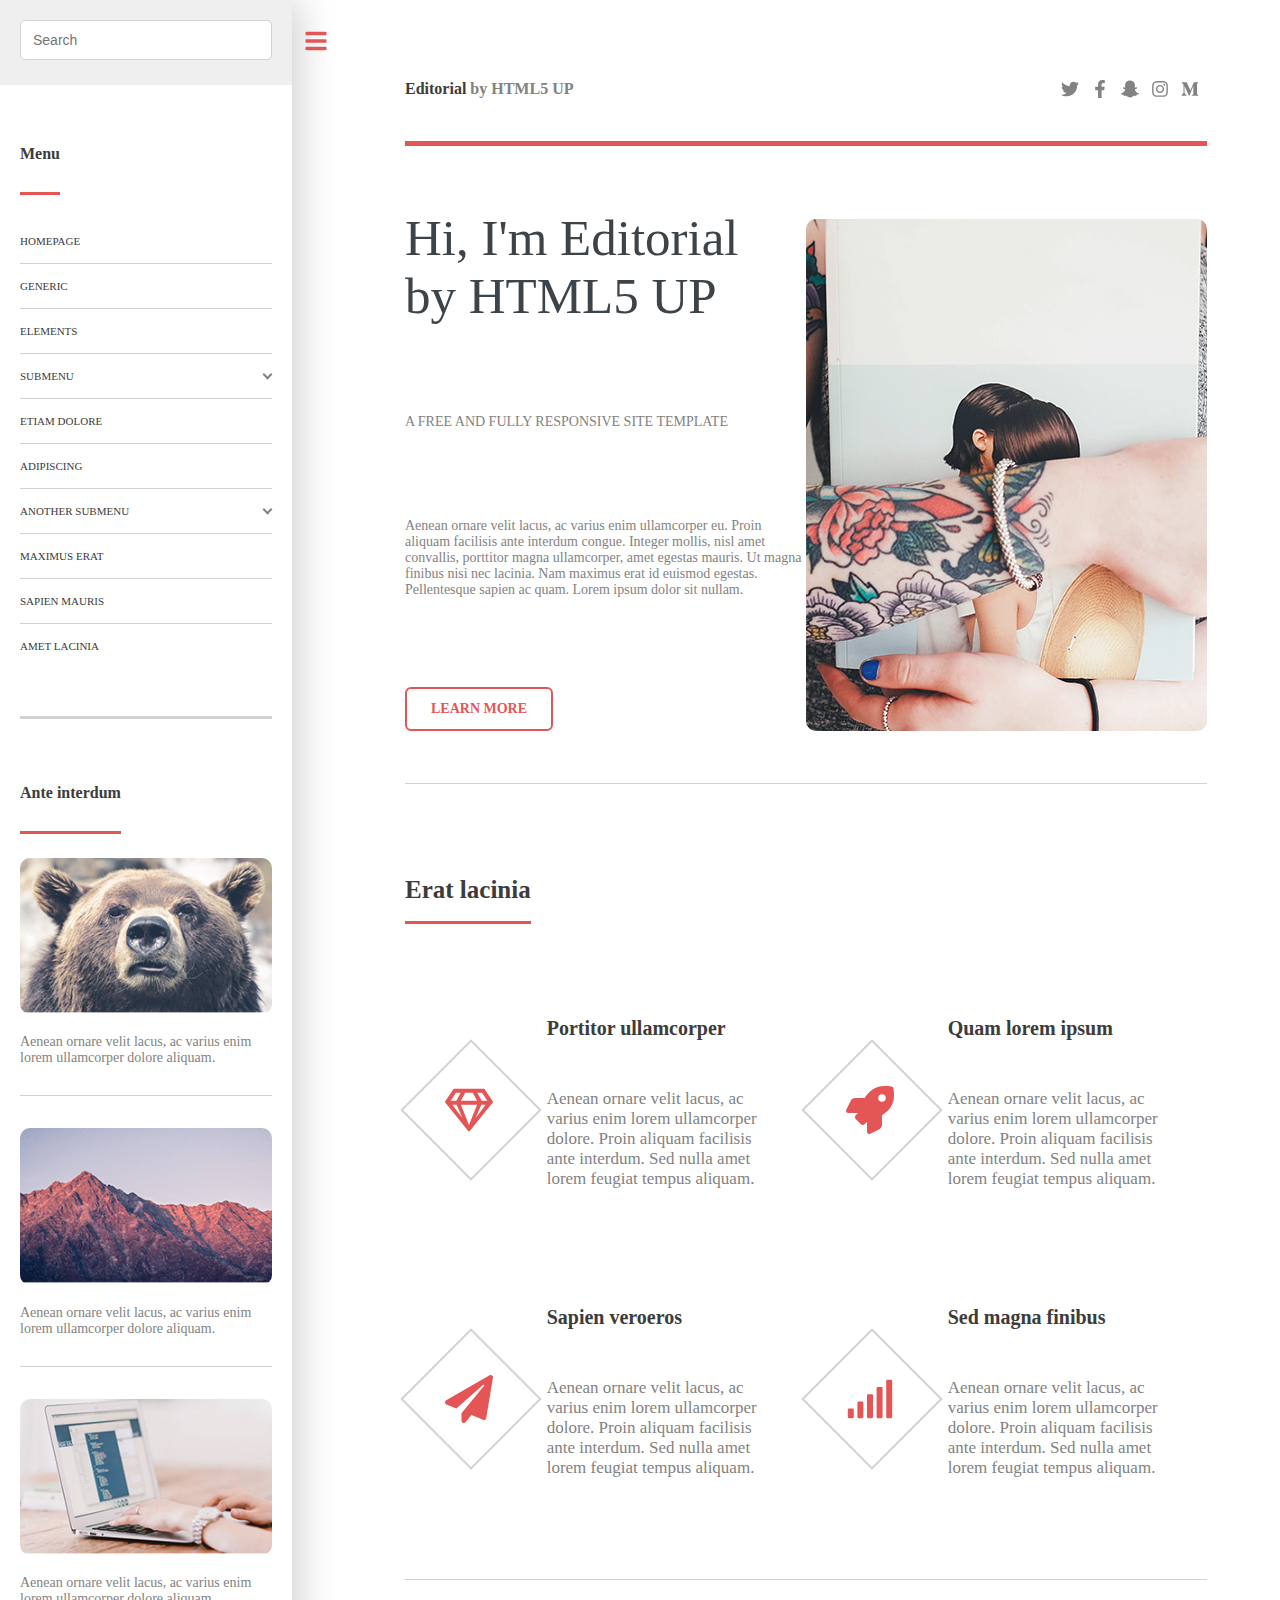
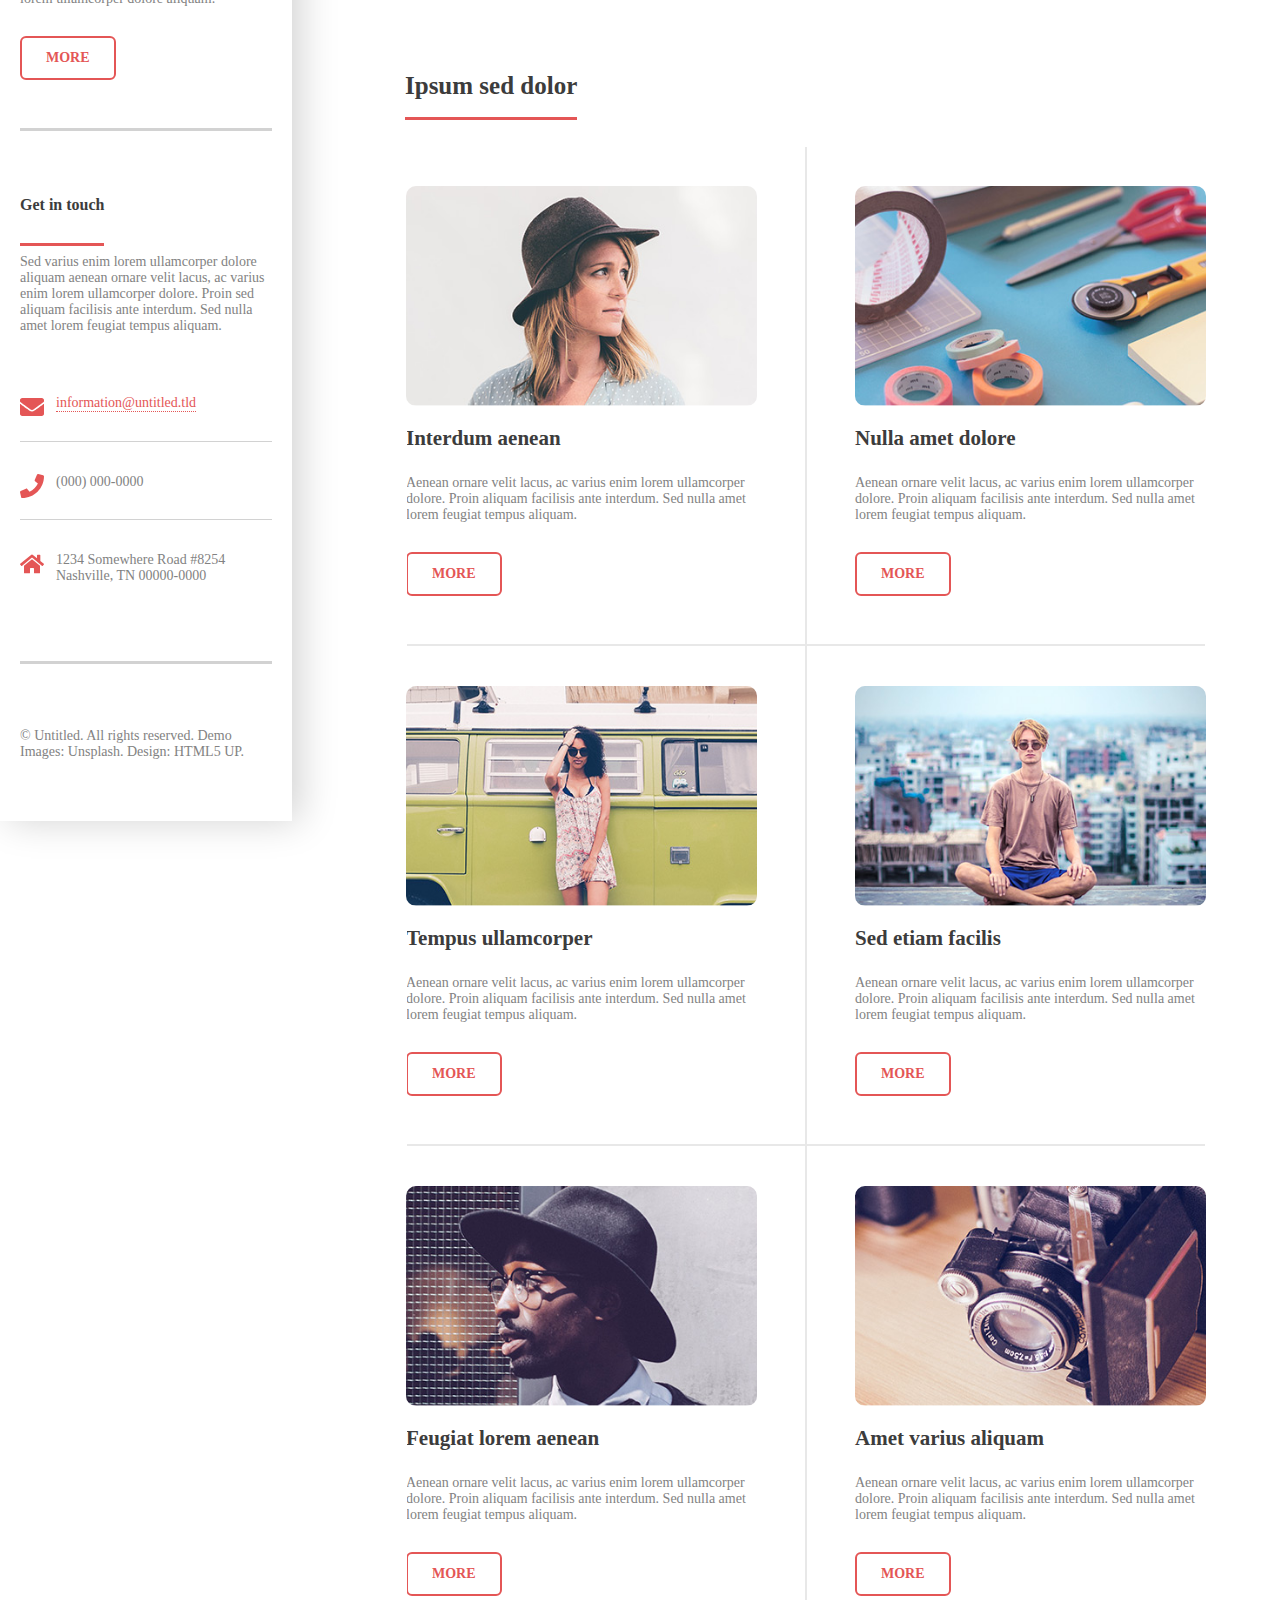
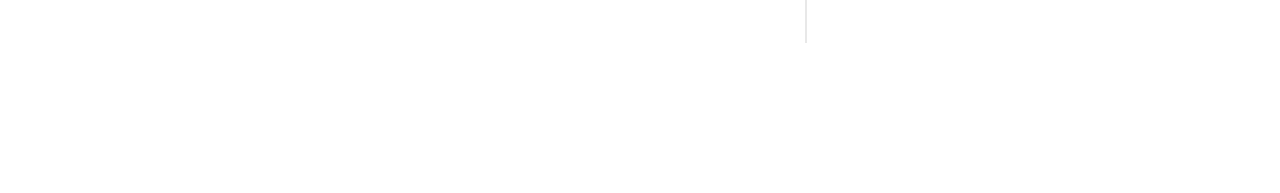
<file: index.html>
<!DOCTYPE html>
<html>
    <head>
        <meta charset="utf-8">
        <meta name="viewport" content="width=device-width, height=device-height, initial-scale=1.0">
        <link rel="stylesheet" href="css/main.css">
        <link rel="stylesheet" href="css/index.css">
        <link rel="stylesheet" href="css/element.css">
        <link rel="stylesheet" href="css/menubar.css">
        <script src="https://code.jquery.com/jquery-3.6.0.js" crossorigin="anonymous"></script>
        <script src="js/index.js"></script>
        <script src="js/menubar.js"></script>
    </head>
    <body>
        <div>
            <header>
                <div>
                    <div class="flexcenter flexrow">
                        <p class="smalltitle titlecolor">
                            Editorial&nbsp;
                        </p>
                        <p class="smalltitle contentcolor">
                            by HTML5 UP
                        </p>
                    </div>
                    <div class="logo">
                        <svg aria-hidden="true" focusable="false" data-prefix="fab" data-icon="twitter" class="svg-inline--fa fa-twitter fa-w-16" role="img" xmlns="http://www.w3.org/2000/svg" viewBox="0 0 512 512"><path d="M459.37 151.716c.325 4.548.325 9.097.325 13.645 0 138.72-105.583 298.558-298.558 298.558-59.452 0-114.68-17.219-161.137-47.106 8.447.974 16.568 1.299 25.34 1.299 49.055 0 94.213-16.568 130.274-44.832-46.132-.975-84.792-31.188-98.112-72.772 6.498.974 12.995 1.624 19.818 1.624 9.421 0 18.843-1.3 27.614-3.573-48.081-9.747-84.143-51.98-84.143-102.985v-1.299c13.969 7.797 30.214 12.67 47.431 13.319-28.264-18.843-46.781-51.005-46.781-87.391 0-19.492 5.197-37.36 14.294-52.954 51.655 63.675 129.3 105.258 216.365 109.807-1.624-7.797-2.599-15.918-2.599-24.04 0-57.828 46.782-104.934 104.934-104.934 30.213 0 57.502 12.67 76.67 33.137 23.715-4.548 46.456-13.32 66.599-25.34-7.798 24.366-24.366 44.833-46.132 57.827 21.117-2.273 41.584-8.122 60.426-16.243-14.292 20.791-32.161 39.308-52.628 54.253z"></path></svg>
                        <svg aria-hidden="true" focusable="false" data-prefix="fab" data-icon="facebook-f" class="svg-inline--fa fa-facebook-f fa-w-10" role="img" xmlns="http://www.w3.org/2000/svg" viewBox="0 0 320 512"><path d="M279.14 288l14.22-92.66h-88.91v-60.13c0-25.35 12.42-50.06 52.24-50.06h40.42V6.26S260.43 0 225.36 0c-73.22 0-121.08 44.38-121.08 124.72v70.62H22.89V288h81.39v224h100.17V288z"></path></svg>
                        <svg aria-hidden="true" focusable="false" data-prefix="fab" data-icon="snapchat-ghost" class="svg-inline--fa fa-snapchat-ghost fa-w-16" role="img" xmlns="http://www.w3.org/2000/svg" viewBox="0 0 512 512"><path d="M510.846 392.673c-5.211 12.157-27.239 21.089-67.36 27.318-2.064 2.786-3.775 14.686-6.507 23.956-1.625 5.566-5.623 8.869-12.128 8.869l-.297-.005c-9.395 0-19.203-4.323-38.852-4.323-26.521 0-35.662 6.043-56.254 20.588-21.832 15.438-42.771 28.764-74.027 27.399-31.646 2.334-58.025-16.908-72.871-27.404-20.714-14.643-29.828-20.582-56.241-20.582-18.864 0-30.736 4.72-38.852 4.72-8.073 0-11.213-4.922-12.422-9.04-2.703-9.189-4.404-21.263-6.523-24.13-20.679-3.209-67.31-11.344-68.498-32.15a10.627 10.627 0 0 1 8.877-11.069c69.583-11.455 100.924-82.901 102.227-85.934.074-.176.155-.344.237-.515 3.713-7.537 4.544-13.849 2.463-18.753-5.05-11.896-26.872-16.164-36.053-19.796-23.715-9.366-27.015-20.128-25.612-27.504 2.437-12.836 21.725-20.735 33.002-15.453 8.919 4.181 16.843 6.297 23.547 6.297 5.022 0 8.212-1.204 9.96-2.171-2.043-35.936-7.101-87.29 5.687-115.969C158.122 21.304 229.705 15.42 250.826 15.42c.944 0 9.141-.089 10.11-.089 52.148 0 102.254 26.78 126.723 81.643 12.777 28.65 7.749 79.792 5.695 116.009 1.582.872 4.357 1.942 8.599 2.139 6.397-.286 13.815-2.389 22.069-6.257 6.085-2.846 14.406-2.461 20.48.058l.029.01c9.476 3.385 15.439 10.215 15.589 17.87.184 9.747-8.522 18.165-25.878 25.018-2.118.835-4.694 1.655-7.434 2.525-9.797 3.106-24.6 7.805-28.616 17.271-2.079 4.904-1.256 11.211 2.46 18.748.087.168.166.342.239.515 1.301 3.03 32.615 74.46 102.23 85.934 6.427 1.058 11.163 7.877 7.725 15.859z"></path></svg>
                        <svg aria-hidden="true" focusable="false" data-prefix="fab" data-icon="instagram" class="svg-inline--fa fa-instagram fa-w-14" role="img" xmlns="http://www.w3.org/2000/svg" viewBox="0 0 448 512"><path d="M224.1 141c-63.6 0-114.9 51.3-114.9 114.9s51.3 114.9 114.9 114.9S339 319.5 339 255.9 287.7 141 224.1 141zm0 189.6c-41.1 0-74.7-33.5-74.7-74.7s33.5-74.7 74.7-74.7 74.7 33.5 74.7 74.7-33.6 74.7-74.7 74.7zm146.4-194.3c0 14.9-12 26.8-26.8 26.8-14.9 0-26.8-12-26.8-26.8s12-26.8 26.8-26.8 26.8 12 26.8 26.8zm76.1 27.2c-1.7-35.9-9.9-67.7-36.2-93.9-26.2-26.2-58-34.4-93.9-36.2-37-2.1-147.9-2.1-184.9 0-35.8 1.7-67.6 9.9-93.9 36.1s-34.4 58-36.2 93.9c-2.1 37-2.1 147.9 0 184.9 1.7 35.9 9.9 67.7 36.2 93.9s58 34.4 93.9 36.2c37 2.1 147.9 2.1 184.9 0 35.9-1.7 67.7-9.9 93.9-36.2 26.2-26.2 34.4-58 36.2-93.9 2.1-37 2.1-147.8 0-184.8zM398.8 388c-7.8 19.6-22.9 34.7-42.6 42.6-29.5 11.7-99.5 9-132.1 9s-102.7 2.6-132.1-9c-19.6-7.8-34.7-22.9-42.6-42.6-11.7-29.5-9-99.5-9-132.1s-2.6-102.7 9-132.1c7.8-19.6 22.9-34.7 42.6-42.6 29.5-11.7 99.5-9 132.1-9s102.7-2.6 132.1 9c19.6 7.8 34.7 22.9 42.6 42.6 11.7 29.5 9 99.5 9 132.1s2.7 102.7-9 132.1z"></path></svg>
                        <svg aria-hidden="true" focusable="false" data-prefix="fab" data-icon="medium-m" class="svg-inline--fa fa-medium-m fa-w-16" role="img" xmlns="http://www.w3.org/2000/svg" viewBox="0 0 512 512"><path d="M71.5 142.3c.6-5.9-1.7-11.8-6.1-15.8L20.3 72.1V64h140.2l108.4 237.7L364.2 64h133.7v8.1l-38.6 37c-3.3 2.5-5 6.7-4.3 10.8v272c-.7 4.1 1 8.3 4.3 10.8l37.7 37v8.1H307.3v-8.1l39.1-37.9c3.8-3.8 3.8-5 3.8-10.8V171.2L241.5 447.1h-14.7L100.4 171.2v184.9c-1.1 7.8 1.5 15.6 7 21.2l50.8 61.6v8.1h-144v-8L65 377.3c5.4-5.6 7.9-13.5 6.5-21.2V142.3z"></path></svg>
                    </div>
                </div>
            </header>
            <section>
                <article class="flexstart">
                    <div class="maincontent">
                        <div class="mainitems flex">
                            <p class="bigtitle">Hi, I’m Editorial<br>
                                by HTML5 UP</p>
                            <p class="submiddletitle">A FREE AND FULLY RESPONSIVE SITE TEMPLATE</p>
                            <p class="graycontent">Aenean ornare velit lacus, ac varius enim ullamcorper eu. Proin aliquam facilisis ante interdum congue. Integer mollis, nisl amet convallis, porttitor magna ullamcorper, amet egestas mauris. Ut magna finibus nisi nec lacinia. Nam maximus erat id euismod egestas. Pellentesque sapien ac quam. Lorem ipsum dolor sit nullam.</p>
                            <div class="redbtn">LEARN MORE</div>
                        </div>
                        <div class="flowhidden mainitems">
                            <div class="imagecenter">
                                <img src="image/pic10.jpg">
                            </div>
                        </div>
                    </div>
                </article>
                <article>
                    <h2>
                        Erat laciniaㅤ
                    </h2>
                    <div class="f_row">
                        <div class="items">
                            <div class="flex1">
                                <svg aria-hidden="true" focusable="false" data-prefix="far" data-icon="gem" class="svg-inline--fa fa-gem fa-w-18" role="img" xmlns="http://www.w3.org/2000/svg" viewBox="0 0 576 512"><path d="M464 0H112c-4 0-7.8 2-10 5.4L2 152.6c-2.9 4.4-2.6 10.2.7 14.2l276 340.8c4.8 5.9 13.8 5.9 18.6 0l276-340.8c3.3-4.1 3.6-9.8.7-14.2L474.1 5.4C471.8 2 468.1 0 464 0zm-19.3 48l63.3 96h-68.4l-51.7-96h56.8zm-202.1 0h90.7l51.7 96H191l51.6-96zm-111.3 0h56.8l-51.7 96H68l63.3-96zm-43 144h51.4L208 352 88.3 192zm102.9 0h193.6L288 435.3 191.2 192zM368 352l68.2-160h51.4L368 352z"></path></svg>
                                <div class="emerald">

                                </div>
                            </div>
                            <div class="flex2">
                                <p class="flex1">
                                    Portitor ullamcorper</p>
                                <p class="flex2">Aenean ornare velit lacus, ac varius enim lorem ullamcorper dolore. Proin aliquam facilisis ante interdum. Sed nulla amet lorem feugiat tempus aliquam.</p>
                            </div>
                        </div>
                        <div class="items">
                            <div class="flex1">
                                <svg aria-hidden="true" focusable="false" data-prefix="fas" data-icon="rocket" class="svg-inline--fa fa-rocket fa-w-16" role="img" xmlns="http://www.w3.org/2000/svg" viewBox="0 0 512 512"><path d="M505.12019,19.09375c-1.18945-5.53125-6.65819-11-12.207-12.1875C460.716,0,435.507,0,410.40747,0,307.17523,0,245.26909,55.20312,199.05238,128H94.83772c-16.34763.01562-35.55658,11.875-42.88664,26.48438L2.51562,253.29688A28.4,28.4,0,0,0,0,264a24.00867,24.00867,0,0,0,24.00582,24H127.81618l-22.47457,22.46875c-11.36521,11.36133-12.99607,32.25781,0,45.25L156.24582,406.625c11.15623,11.1875,32.15619,13.15625,45.27726,0l22.47457-22.46875V488a24.00867,24.00867,0,0,0,24.00581,24,28.55934,28.55934,0,0,0,10.707-2.51562l98.72834-49.39063c14.62888-7.29687,26.50776-26.5,26.50776-42.85937V312.79688c72.59753-46.3125,128.03493-108.40626,128.03493-211.09376C512.07526,76.5,512.07526,51.29688,505.12019,19.09375ZM384.04033,168A40,40,0,1,1,424.05,128,40.02322,40.02322,0,0,1,384.04033,168Z"></path></svg>
                                <div class="emerald">

                                </div>
                            </div>
                            <div class="flex2">
                                <p class="flex1">
                                    Quam lorem ipsum</p>
                                <p class="flex2">Aenean ornare velit lacus, ac varius enim lorem ullamcorper dolore. Proin aliquam facilisis ante interdum. Sed nulla amet lorem feugiat tempus aliquam.</p>
                            </div>
                        </div>
                        <div class="items">
                            <div class="flex1">
                                <svg aria-hidden="true" focusable="false" data-prefix="fas" data-icon="paper-plane" class="svg-inline--fa fa-paper-plane fa-w-16" role="img" xmlns="http://www.w3.org/2000/svg" viewBox="0 0 512 512"><path d="M476 3.2L12.5 270.6c-18.1 10.4-15.8 35.6 2.2 43.2L121 358.4l287.3-253.2c5.5-4.9 13.3 2.6 8.6 8.3L176 407v80.5c0 23.6 28.5 32.9 42.5 15.8L282 426l124.6 52.2c14.2 6 30.4-2.9 33-18.2l72-432C515 7.8 493.3-6.8 476 3.2z"></path></svg>
                                <div class="emerald">

                                </div>
                            </div>
                            <div class="flex2">
                                <p class="flex1">
                                    Sapien veroeros</p>
                                <p class="flex2">Aenean ornare velit lacus, ac varius enim lorem ullamcorper dolore. Proin aliquam facilisis ante interdum. Sed nulla amet lorem feugiat tempus aliquam.</p>
                            </div>
                        </div>
                        <div class="items">
                            <div class="flex1">
                                <svg aria-hidden="true" focusable="false" data-prefix="fas" data-icon="signal" class="svg-inline--fa fa-signal fa-w-20" role="img" xmlns="http://www.w3.org/2000/svg" viewBox="0 0 640 512"><path d="M216 288h-48c-8.84 0-16 7.16-16 16v192c0 8.84 7.16 16 16 16h48c8.84 0 16-7.16 16-16V304c0-8.84-7.16-16-16-16zM88 384H40c-8.84 0-16 7.16-16 16v96c0 8.84 7.16 16 16 16h48c8.84 0 16-7.16 16-16v-96c0-8.84-7.16-16-16-16zm256-192h-48c-8.84 0-16 7.16-16 16v288c0 8.84 7.16 16 16 16h48c8.84 0 16-7.16 16-16V208c0-8.84-7.16-16-16-16zm128-96h-48c-8.84 0-16 7.16-16 16v384c0 8.84 7.16 16 16 16h48c8.84 0 16-7.16 16-16V112c0-8.84-7.16-16-16-16zM600 0h-48c-8.84 0-16 7.16-16 16v480c0 8.84 7.16 16 16 16h48c8.84 0 16-7.16 16-16V16c0-8.84-7.16-16-16-16z"></path></svg>
                                <div class="emerald">

                                </div>
                            </div>
                            <div class="flex2">
                                <p class="flex1">
                                    Sed magna finibus</p>
                                <p class="flex2">Aenean ornare velit lacus, ac varius enim lorem ullamcorper dolore. Proin aliquam facilisis ante interdum. Sed nulla amet lorem feugiat tempus aliquam.</p>
                            </div>
                        </div>
                    </div>
                </article>
                <article>
                    <h2>
                        Ipsum sed dolorㅤ
                    </h2>
                    <div class="whiteborder f_row flexbetween">
                        <div class="grid_items">
                            <div class="gridspace">
                                <a href="" class="borderradius">
                                    <img src="image/pic01.jpg">
                                </a>
                                <div class="middlecontent">Interdum aenean</div>
                                <p class="graycontent">Aenean ornare velit lacus, ac varius enim lorem ullamcorper dolore. Proin aliquam facilisis ante interdum. Sed nulla amet lorem feugiat tempus aliquam.</p>
                                <div class="redbtn"> MORE </div>
                            </div>
                        </div>
                        <div class="grid_items">
                            <div class="gridspace">
                                <a href="" class="borderradius">
                                    <img src="image/pic02.jpg">
                                </a>
                                <div class="middlecontent">Nulla amet dolore</div>
                                <p class="graycontent">Aenean ornare velit lacus, ac varius enim lorem ullamcorper dolore. Proin aliquam facilisis ante interdum. Sed nulla amet lorem feugiat tempus aliquam.</p>
                                <div class="redbtn"> MORE </div>
                            </div>
                        </div>
                        <div class="grid_items">
                            <div class="gridspace">
                                <a href="" class="borderradius">
                                    <img src="image/pic03.jpg">
                                </a>
                                <div class="middlecontent">Tempus ullamcorper</div>
                                <p class="graycontent">Aenean ornare velit lacus, ac varius enim lorem ullamcorper dolore. Proin aliquam facilisis ante interdum. Sed nulla amet lorem feugiat tempus aliquam.</p>
                                <div class="redbtn"> MORE </div>
                            </div>
                        </div>
                        <div class="grid_items">
                            <div class="gridspace">
                                <a href="" class="borderradius">
                                    <img src="image/pic04.jpg">
                                </a>
                                <div class="middlecontent">Sed etiam facilis</div>
                                <p class="graycontent">Aenean ornare velit lacus, ac varius enim lorem ullamcorper dolore. Proin aliquam facilisis ante interdum. Sed nulla amet lorem feugiat tempus aliquam.</p>
                                <div class="redbtn"> MORE </div>
                            </div>
                        </div>
                        <div class="grid_items">
                            <div class="gridspace">
                                <a href="" class="borderradius">
                                    <img src="image/pic05.jpg">
                                </a>
                                <div class="middlecontent">Feugiat lorem aenean</div>
                                <p class="graycontent">Aenean ornare velit lacus, ac varius enim lorem ullamcorper dolore. Proin aliquam facilisis ante interdum. Sed nulla amet lorem feugiat tempus aliquam.</p>
                                <div class="redbtn"> MORE </div>
                            </div>
                        </div>
                        <div class="grid_items">
                            <div class="gridspace">
                                <a href="" class="borderradius">
                                    <img src="image/pic06.jpg">
                                </a>
                                <div class="middlecontent">Amet varius aliquam</div>
                                <p class="graycontent">Aenean ornare velit lacus, ac varius enim lorem ullamcorper dolore. Proin aliquam facilisis ante interdum. Sed nulla amet lorem feugiat tempus aliquam.</p>
                                <div class="redbtn"> MORE </div>
                            </div>
                        </div>
                    </div>
                </article>
            </section>
        </div>
        <aside class="active">
            <a class="hamburger">
                <div>
                    <svg aria-hidden="true" focusable="false" data-prefix="fas" data-icon="bars" class="svg-inline--fa fa-bars fa-w-14" role="img" xmlns="http://www.w3.org/2000/svg" viewBox="0 0 448 512"><path d="M16 132h416c8.837 0 16-7.163 16-16V76c0-8.837-7.163-16-16-16H16C7.163 60 0 67.163 0 76v40c0 8.837 7.163 16 16 16zm0 160h416c8.837 0 16-7.163 16-16v-40c0-8.837-7.163-16-16-16H16c-8.837 0-16 7.163-16 16v40c0 8.837 7.163 16 16 16zm0 160h416c8.837 0 16-7.163 16-16v-40c0-8.837-7.163-16-16-16H16c-8.837 0-16 7.163-16 16v40c0 8.837 7.163 16 16 16z"></path></svg>
                </div>
            </a>
            <div class="scrollable">
                <div class="forming">
                    <div class="formback"></div>
                    <div class="inputbox">
                        <form>
                            <input type="text" id="search" name="search" placeholder="Search">
                        </form>
                    </div>
                </div>
                <div class="sidecontent">
                    <h1>
                        Menuㅤ
                    </h1>
                    <ul class="contentlist">
                        <li>
                            <a class="subtitle" href="index.html">
                                HOMEPAGE
                            </a>
                        </li>
                        <li>
                            <a class="subtitle" href="generic.html">
                                GENERIC
                            </a>
                        </li>
                        <li>
                            <a class="subtitle" href="element.html">
                                ELEMENTS
                            </a>
                        </li>
                        <li>
                            <div>
                                <div class="subtitle">
                                    <div>SUBMENU</div>
                                    <div class="arrow"></div>
                                    <ul class="listbox">
                                        <li>
                                            <a href="">
                                                LOREM DOLOR
                                            </a>
                                        </li>
                                        <li>
                                            <a href="">
                                                IPSUM ADIPISCING
                                            </a>
                                        </li>
                                        <li>
                                            <a href="">
                                                TEMPUS MAGNA
                                            </a>
                                        </li>
                                        <li>
                                            <a href="">
                                                FEUGIAT VEROEROS
                                            </a>
                                        </li>
                                    </ul>
                                </div>
                            </div>
                        </li>
                        <li>
                            <a class="subtitle" href="">
                                ETIAM DOLORE
                            </a>
                        </li>
                        <li>
                            <a class="subtitle" href="">
                                ADIPISCING
                            </a>
                        </li>
                        <li>
                            <div>
                                <div class="subtitle">
                                    <div>ANOTHER SUBMENU</div>
                                    <div class="arrow"></div>
                                    <ul  class="listbox">
                                        <li>
                                            <a href="">
                                                LOREM DOLOR
                                            </a>
                                        </li>
                                        <li>
                                            <a href="">
                                                IPSUM ADIPISCING
                                            </a>
                                        </li>
                                        <li>
                                            <a href="">
                                                TEMPUS MAGNA
                                            </a>
                                        </li>
                                        <li>
                                            <a href="">
                                                FEUGIAT VEROEROS
                                            </a>
                                        </li>
                                    </ul>
                                </div>
                            </div>
                        </li>
                        <li>
                            <a class="subtitle" href="">
                                MAXIMUS ERAT
                            </a>
                        </li>
                        <li>
                            <a class="subtitle" href="">
                                SAPIEN MAURIS
                            </a>
                        </li>
                        <li>
                            <a class="subtitle" href="">
                                AMET LACINIA
                            </a>
                        </li>
                    </ul>
                    <h1>
                        Ante interdumㅤ
                    </h1>
                    <article class="contentlist">
                        <div class="sideitem">
                            <a href="" class="borderradius">
                                <img src="image/pic07.jpg">
                            </a>
                            <p>
                                Aenean ornare velit lacus, ac varius enim lorem ullamcorper dolore aliquam.
                            </p>
                        </div>
                        <div class="sideitem">
                            <a href="" class="borderradius">
                                <img src="image/pic08.jpg">
                            </a>
                            <p>
                                Aenean ornare velit lacus, ac varius enim lorem ullamcorper dolore aliquam.
                            </p>
                        </div>
                        <div class="sideitem">
                            <a href="" class="borderradius">
                                <img src="image/pic09.jpg">
                            </a>
                            <p>
                                Aenean ornare velit lacus, ac varius enim lorem ullamcorper dolore aliquam.
                            </p>
                        </div>
                        <div class="redbtn">
                            MORE
                        </div>
                    </article>
                    <h1>
                        Get in touchㅤ
                    </h1>
                    <article class="contentlist">
                        <p>Sed varius enim lorem ullamcorper dolore aliquam aenean ornare velit lacus, ac varius enim lorem ullamcorper dolore. Proin sed aliquam facilisis ante interdum. Sed nulla amet lorem feugiat tempus aliquam.</p>
                        <div class="notopborder sideitem flexstart">
                            <svg aria-hidden="true" focusable="false" data-prefix="fas" data-icon="envelope" class="svg-inline--fa fa-envelope fa-w-16" role="img" xmlns="http://www.w3.org/2000/svg" viewBox="0 0 512 512"><path d="M502.3 190.8c3.9-3.1 9.7-.2 9.7 4.7V400c0 26.5-21.5 48-48 48H48c-26.5 0-48-21.5-48-48V195.6c0-5 5.7-7.8 9.7-4.7 22.4 17.4 52.1 39.5 154.1 113.6 21.1 15.4 56.7 47.8 92.2 47.6 35.7.3 72-32.8 92.3-47.6 102-74.1 131.6-96.3 154-113.7zM256 320c23.2.4 56.6-29.2 73.4-41.4 132.7-96.3 142.8-104.7 173.4-128.7 5.8-4.5 9.2-11.5 9.2-18.9v-19c0-26.5-21.5-48-48-48H48C21.5 64 0 85.5 0 112v19c0 7.4 3.4 14.3 9.2 18.9 30.6 23.9 40.7 32.4 173.4 128.7 16.8 12.2 50.2 41.8 73.4 41.4z"></path></svg>
                            <p><a href="">information@untitled.tld</a></p>
                        </div>
                        <div class="sideitem flexstart">
                            <svg aria-hidden="true" focusable="false" data-prefix="fas" data-icon="phone" class="svg-inline--fa fa-phone fa-w-16" role="img" xmlns="http://www.w3.org/2000/svg" viewBox="0 0 512 512"><path d="M493.4 24.6l-104-24c-11.3-2.6-22.9 3.3-27.5 13.9l-48 112c-4.2 9.8-1.4 21.3 6.9 28l60.6 49.6c-36 76.7-98.9 140.5-177.2 177.2l-49.6-60.6c-6.8-8.3-18.2-11.1-28-6.9l-112 48C3.9 366.5-2 378.1.6 389.4l24 104C27.1 504.2 36.7 512 48 512c256.1 0 464-207.5 464-464 0-11.2-7.7-20.9-18.6-23.4z"></path></svg>
                            <p>(000) 000-0000</p>
                        </div>
                        <div class="sideitem flexstart">
                            <svg aria-hidden="true" focusable="false" data-prefix="fas" data-icon="home" class="svg-inline--fa fa-home fa-w-18" role="img" xmlns="http://www.w3.org/2000/svg" viewBox="0 0 576 512"><path d="M280.37 148.26L96 300.11V464a16 16 0 0 0 16 16l112.06-.29a16 16 0 0 0 15.92-16V368a16 16 0 0 1 16-16h64a16 16 0 0 1 16 16v95.64a16 16 0 0 0 16 16.05L464 480a16 16 0 0 0 16-16V300L295.67 148.26a12.19 12.19 0 0 0-15.3 0zM571.6 251.47L488 182.56V44.05a12 12 0 0 0-12-12h-56a12 12 0 0 0-12 12v72.61L318.47 43a48 48 0 0 0-61 0L4.34 251.47a12 12 0 0 0-1.6 16.9l25.5 31A12 12 0 0 0 45.15 301l235.22-193.74a12.19 12.19 0 0 1 15.3 0L530.9 301a12 12 0 0 0 16.9-1.6l25.5-31a12 12 0 0 0-1.7-16.93z"></path></svg>
                            <p>1234 Somewhere Road #8254<br>
                                Nashville, TN 00000-0000</p>
                        </div>
                    </article>
                    <p>
                        © Untitled. All rights reserved. Demo Images: Unsplash. Design: HTML5 UP.
                    </p>
                </div>
            </div>
        </aside>
    </body>
</html>
</file>
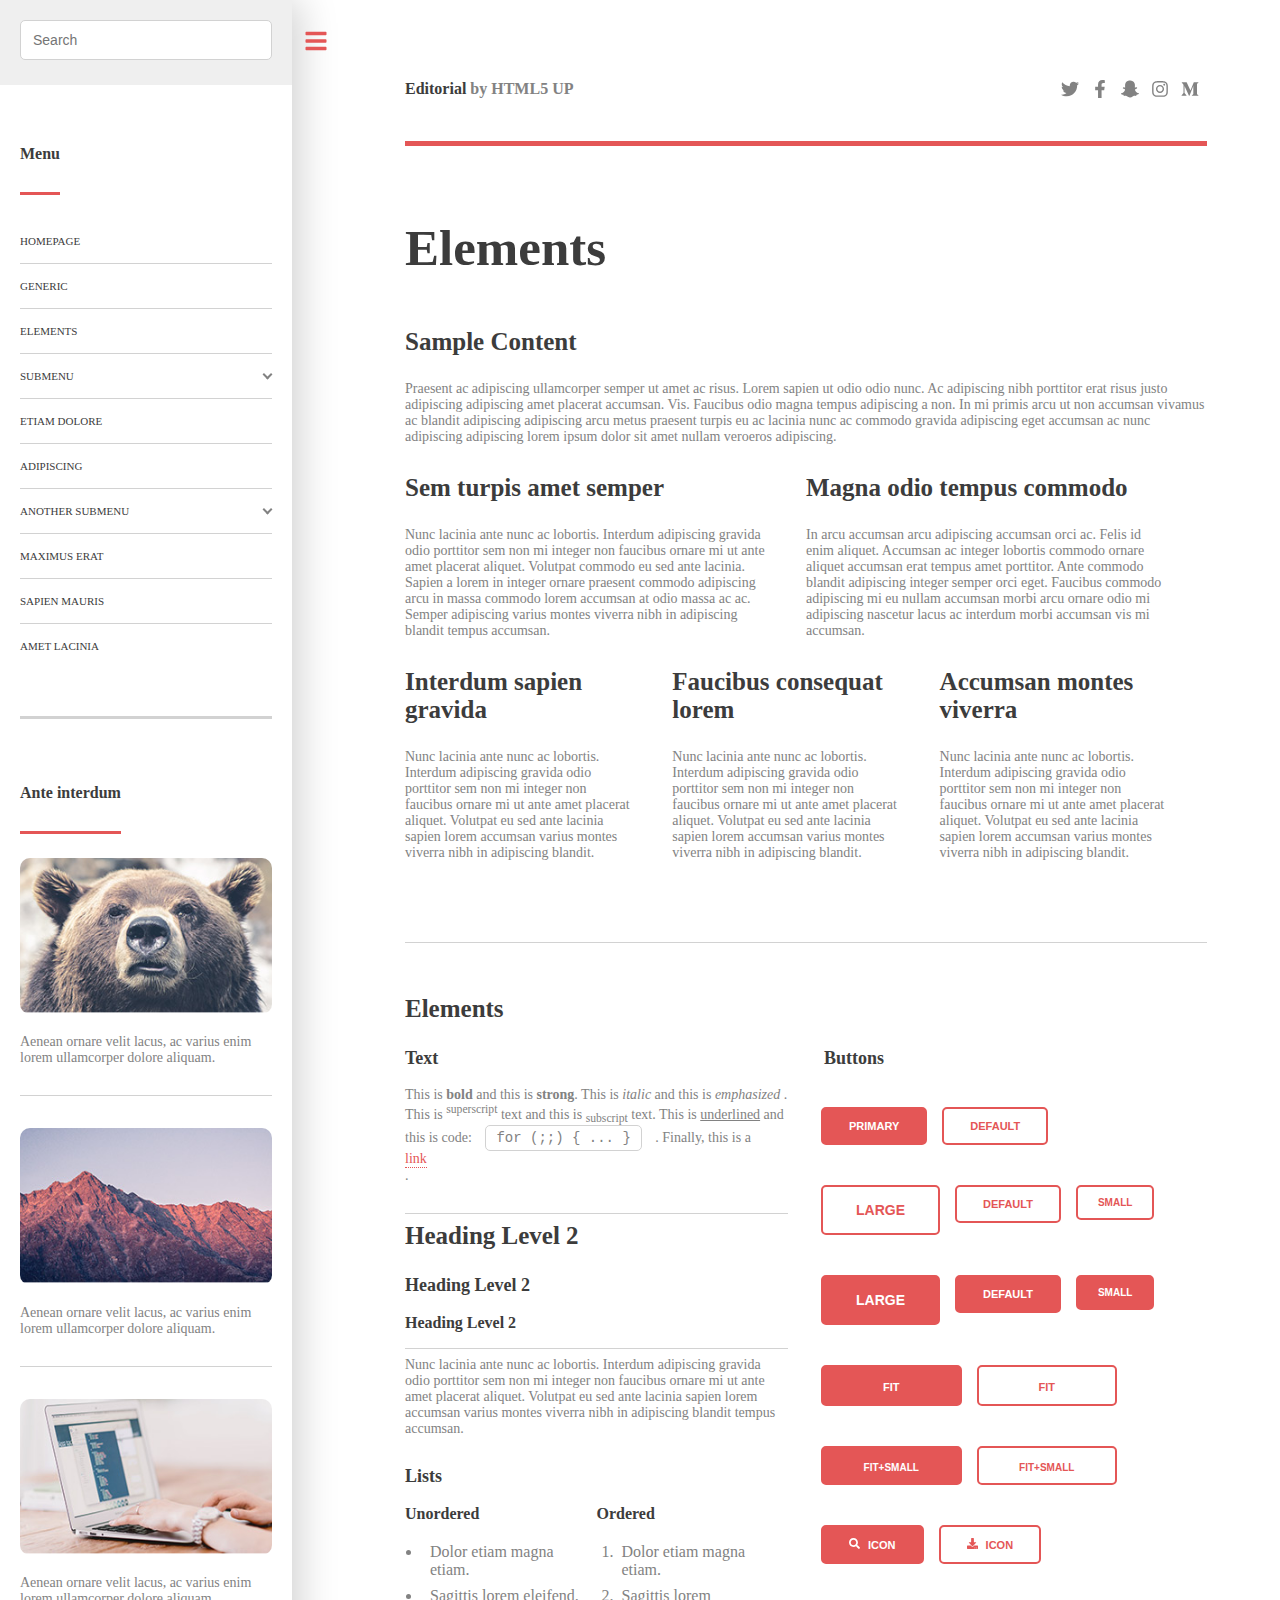
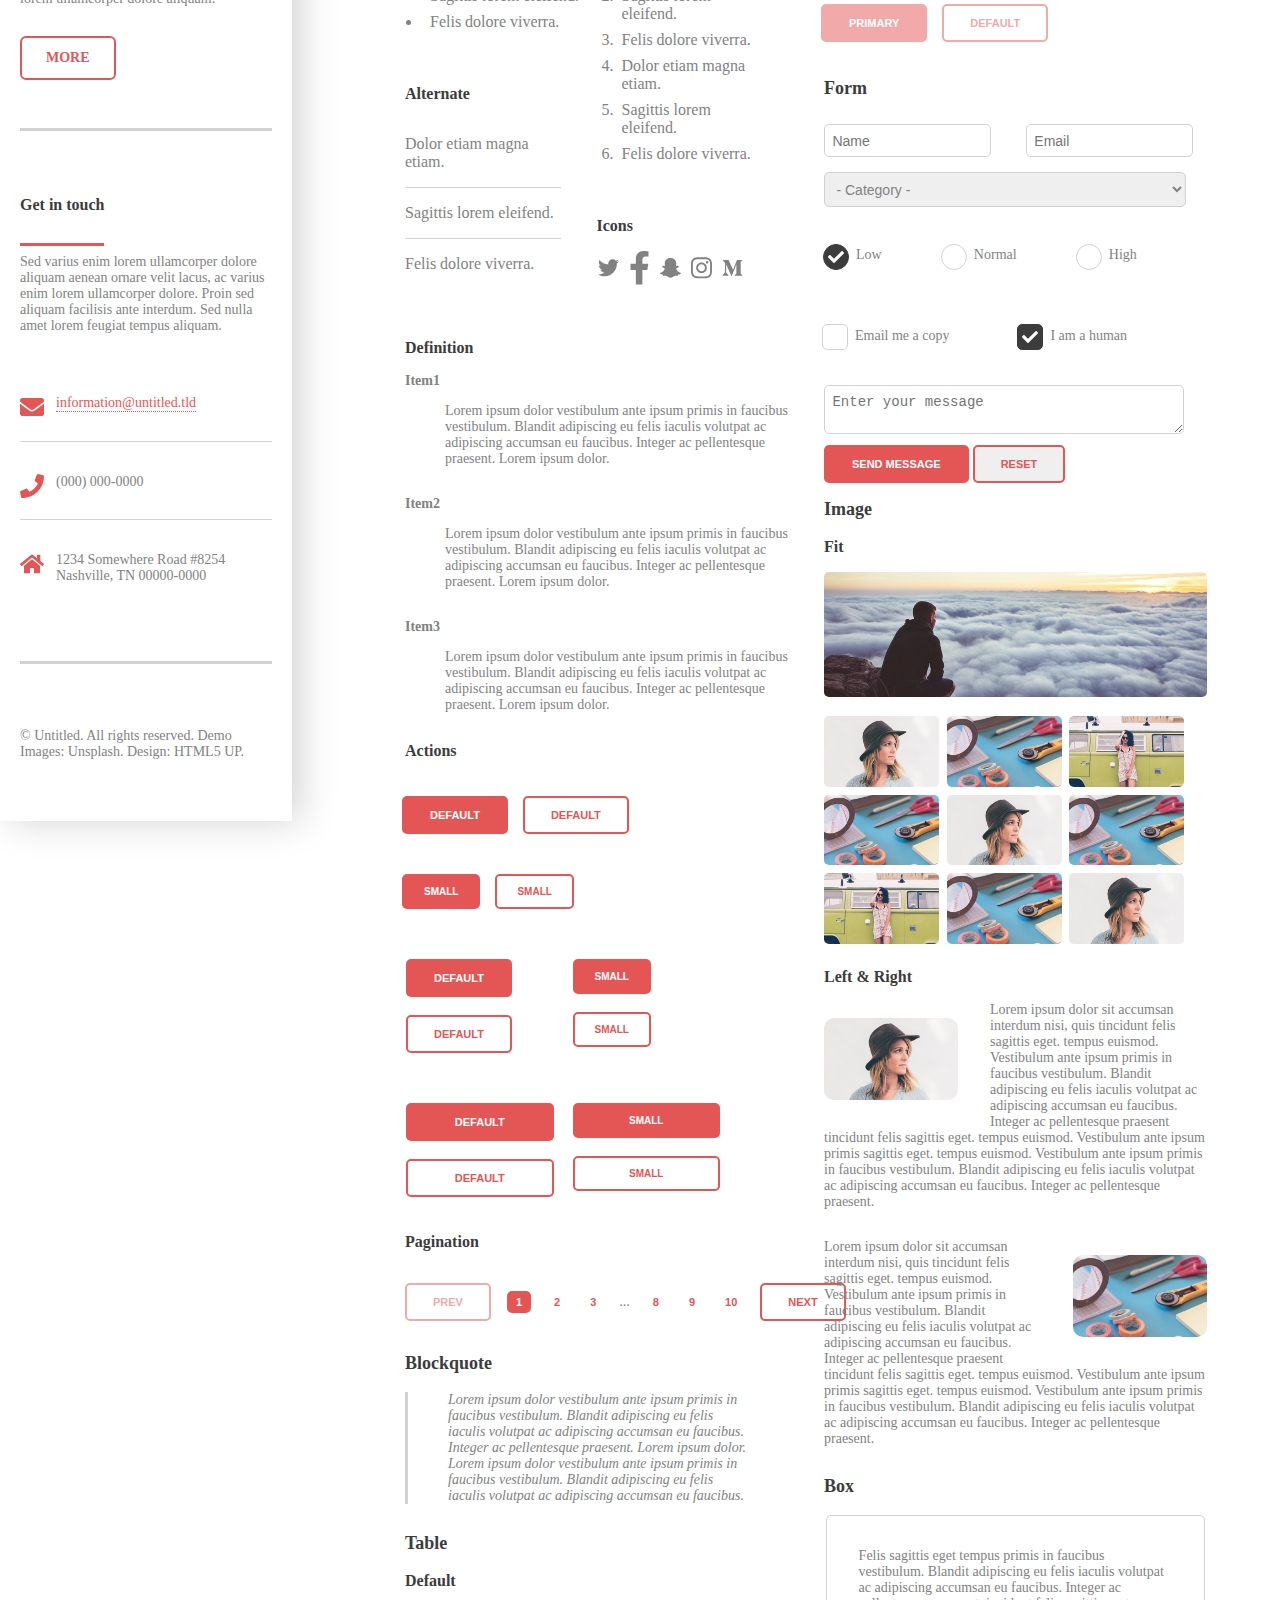
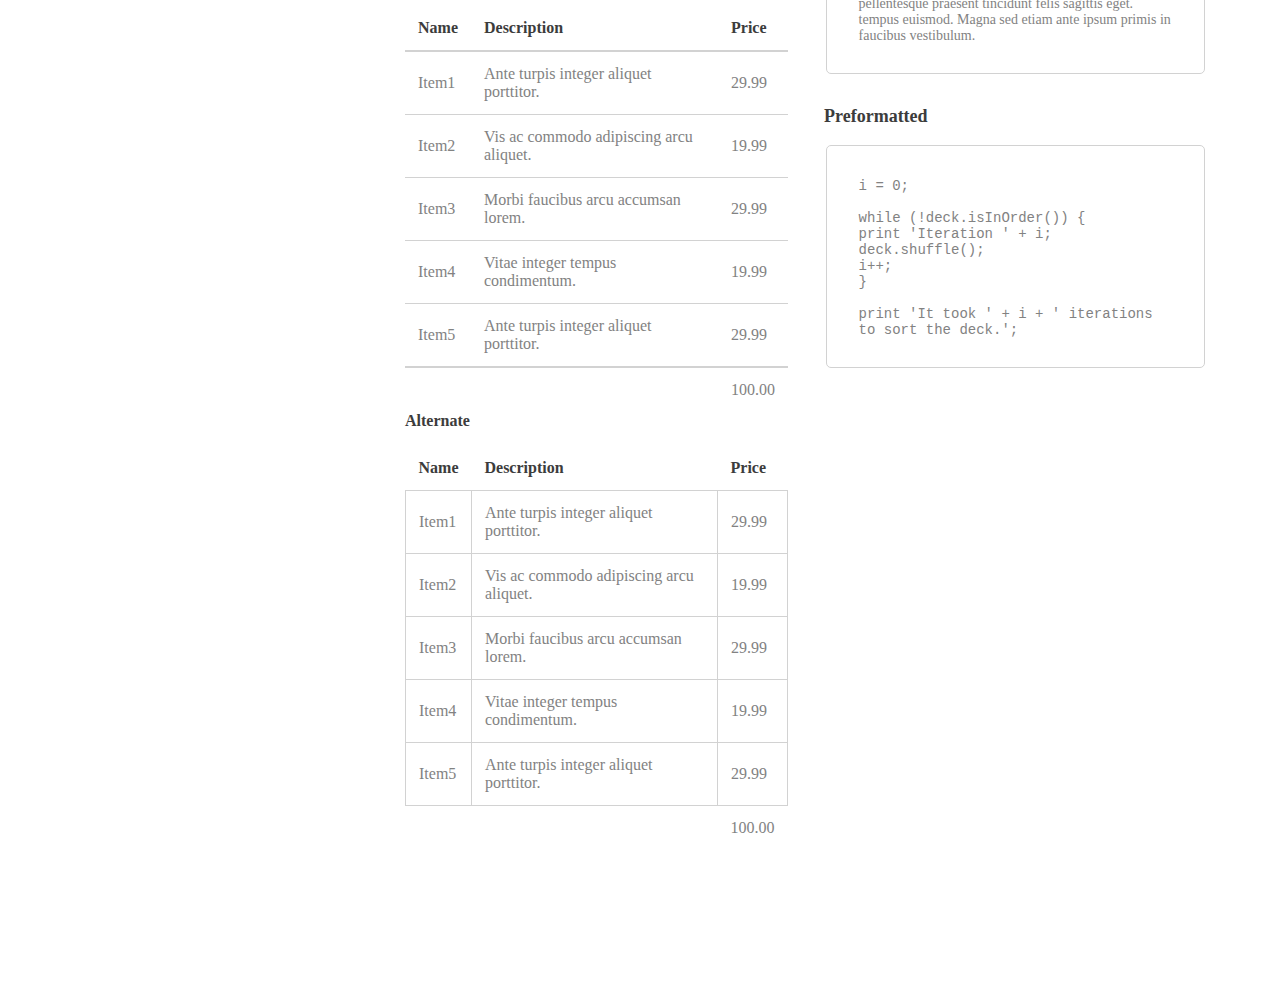
<file: element.html>
<!DOCTYPE html>
<html>
    <head>
        <meta charset="utf-8">
        <meta name="viewport" content="width=device-width, height=device-height, initial-scale=1.0">
        <link rel="stylesheet" href="css/main.css">
        <link rel="stylesheet" href="css/element.css">
        <link rel="stylesheet" href="css/menubar.css">
        <script src="https://code.jquery.com/jquery-3.6.0.js" crossorigin="anonymous"></script>
        <script src="js/menubar.js"></script>
        <script src="js/element.js"></script>
    </head>
    <body>
        <div>
            <header>
                <div>
                    <div class="flexcenter flexrow">
                        <p class="smalltitle titlecolor">
                            Editorial&nbsp;
                        </p>
                        <p class="smalltitle contentcolor">
                            by HTML5 UP
                        </p>
                    </div>
                    <div class="logo">
                        <svg aria-hidden="true" focusable="false" data-prefix="fab" data-icon="twitter" class="svg-inline--fa fa-twitter fa-w-16" role="img" xmlns="http://www.w3.org/2000/svg" viewBox="0 0 512 512"><path d="M459.37 151.716c.325 4.548.325 9.097.325 13.645 0 138.72-105.583 298.558-298.558 298.558-59.452 0-114.68-17.219-161.137-47.106 8.447.974 16.568 1.299 25.34 1.299 49.055 0 94.213-16.568 130.274-44.832-46.132-.975-84.792-31.188-98.112-72.772 6.498.974 12.995 1.624 19.818 1.624 9.421 0 18.843-1.3 27.614-3.573-48.081-9.747-84.143-51.98-84.143-102.985v-1.299c13.969 7.797 30.214 12.67 47.431 13.319-28.264-18.843-46.781-51.005-46.781-87.391 0-19.492 5.197-37.36 14.294-52.954 51.655 63.675 129.3 105.258 216.365 109.807-1.624-7.797-2.599-15.918-2.599-24.04 0-57.828 46.782-104.934 104.934-104.934 30.213 0 57.502 12.67 76.67 33.137 23.715-4.548 46.456-13.32 66.599-25.34-7.798 24.366-24.366 44.833-46.132 57.827 21.117-2.273 41.584-8.122 60.426-16.243-14.292 20.791-32.161 39.308-52.628 54.253z"></path></svg>
                        <svg aria-hidden="true" focusable="false" data-prefix="fab" data-icon="facebook-f" class="svg-inline--fa fa-facebook-f fa-w-10" role="img" xmlns="http://www.w3.org/2000/svg" viewBox="0 0 320 512"><path d="M279.14 288l14.22-92.66h-88.91v-60.13c0-25.35 12.42-50.06 52.24-50.06h40.42V6.26S260.43 0 225.36 0c-73.22 0-121.08 44.38-121.08 124.72v70.62H22.89V288h81.39v224h100.17V288z"></path></svg>
                        <svg aria-hidden="true" focusable="false" data-prefix="fab" data-icon="snapchat-ghost" class="svg-inline--fa fa-snapchat-ghost fa-w-16" role="img" xmlns="http://www.w3.org/2000/svg" viewBox="0 0 512 512"><path d="M510.846 392.673c-5.211 12.157-27.239 21.089-67.36 27.318-2.064 2.786-3.775 14.686-6.507 23.956-1.625 5.566-5.623 8.869-12.128 8.869l-.297-.005c-9.395 0-19.203-4.323-38.852-4.323-26.521 0-35.662 6.043-56.254 20.588-21.832 15.438-42.771 28.764-74.027 27.399-31.646 2.334-58.025-16.908-72.871-27.404-20.714-14.643-29.828-20.582-56.241-20.582-18.864 0-30.736 4.72-38.852 4.72-8.073 0-11.213-4.922-12.422-9.04-2.703-9.189-4.404-21.263-6.523-24.13-20.679-3.209-67.31-11.344-68.498-32.15a10.627 10.627 0 0 1 8.877-11.069c69.583-11.455 100.924-82.901 102.227-85.934.074-.176.155-.344.237-.515 3.713-7.537 4.544-13.849 2.463-18.753-5.05-11.896-26.872-16.164-36.053-19.796-23.715-9.366-27.015-20.128-25.612-27.504 2.437-12.836 21.725-20.735 33.002-15.453 8.919 4.181 16.843 6.297 23.547 6.297 5.022 0 8.212-1.204 9.96-2.171-2.043-35.936-7.101-87.29 5.687-115.969C158.122 21.304 229.705 15.42 250.826 15.42c.944 0 9.141-.089 10.11-.089 52.148 0 102.254 26.78 126.723 81.643 12.777 28.65 7.749 79.792 5.695 116.009 1.582.872 4.357 1.942 8.599 2.139 6.397-.286 13.815-2.389 22.069-6.257 6.085-2.846 14.406-2.461 20.48.058l.029.01c9.476 3.385 15.439 10.215 15.589 17.87.184 9.747-8.522 18.165-25.878 25.018-2.118.835-4.694 1.655-7.434 2.525-9.797 3.106-24.6 7.805-28.616 17.271-2.079 4.904-1.256 11.211 2.46 18.748.087.168.166.342.239.515 1.301 3.03 32.615 74.46 102.23 85.934 6.427 1.058 11.163 7.877 7.725 15.859z"></path></svg>
                        <svg aria-hidden="true" focusable="false" data-prefix="fab" data-icon="instagram" class="svg-inline--fa fa-instagram fa-w-14" role="img" xmlns="http://www.w3.org/2000/svg" viewBox="0 0 448 512"><path d="M224.1 141c-63.6 0-114.9 51.3-114.9 114.9s51.3 114.9 114.9 114.9S339 319.5 339 255.9 287.7 141 224.1 141zm0 189.6c-41.1 0-74.7-33.5-74.7-74.7s33.5-74.7 74.7-74.7 74.7 33.5 74.7 74.7-33.6 74.7-74.7 74.7zm146.4-194.3c0 14.9-12 26.8-26.8 26.8-14.9 0-26.8-12-26.8-26.8s12-26.8 26.8-26.8 26.8 12 26.8 26.8zm76.1 27.2c-1.7-35.9-9.9-67.7-36.2-93.9-26.2-26.2-58-34.4-93.9-36.2-37-2.1-147.9-2.1-184.9 0-35.8 1.7-67.6 9.9-93.9 36.1s-34.4 58-36.2 93.9c-2.1 37-2.1 147.9 0 184.9 1.7 35.9 9.9 67.7 36.2 93.9s58 34.4 93.9 36.2c37 2.1 147.9 2.1 184.9 0 35.9-1.7 67.7-9.9 93.9-36.2 26.2-26.2 34.4-58 36.2-93.9 2.1-37 2.1-147.8 0-184.8zM398.8 388c-7.8 19.6-22.9 34.7-42.6 42.6-29.5 11.7-99.5 9-132.1 9s-102.7 2.6-132.1-9c-19.6-7.8-34.7-22.9-42.6-42.6-11.7-29.5-9-99.5-9-132.1s-2.6-102.7 9-132.1c7.8-19.6 22.9-34.7 42.6-42.6 29.5-11.7 99.5-9 132.1-9s102.7-2.6 132.1 9c19.6 7.8 34.7 22.9 42.6 42.6 11.7 29.5 9 99.5 9 132.1s2.7 102.7-9 132.1z"></path></svg>
                        <svg aria-hidden="true" focusable="false" data-prefix="fab" data-icon="medium-m" class="svg-inline--fa fa-medium-m fa-w-16" role="img" xmlns="http://www.w3.org/2000/svg" viewBox="0 0 512 512"><path d="M71.5 142.3c.6-5.9-1.7-11.8-6.1-15.8L20.3 72.1V64h140.2l108.4 237.7L364.2 64h133.7v8.1l-38.6 37c-3.3 2.5-5 6.7-4.3 10.8v272c-.7 4.1 1 8.3 4.3 10.8l37.7 37v8.1H307.3v-8.1l39.1-37.9c3.8-3.8 3.8-5 3.8-10.8V171.2L241.5 447.1h-14.7L100.4 171.2v184.9c-1.1 7.8 1.5 15.6 7 21.2l50.8 61.6v8.1h-144v-8L65 377.3c5.4-5.6 7.9-13.5 6.5-21.2V142.3z"></path></svg>
                    </div>
                </div>
            </header>
            <section>
                <article>
                    <h1>Elements</h1>
                    <div>
                        <h2>Sample Content</h2>
                        <p>Praesent ac adipiscing ullamcorper semper ut amet ac risus. Lorem sapien ut odio odio nunc. Ac adipiscing nibh porttitor erat risus justo adipiscing adipiscing amet placerat accumsan. Vis. Faucibus odio magna tempus adipiscing a non. In mi primis arcu ut non accumsan vivamus ac blandit adipiscing adipiscing arcu metus praesent turpis eu ac lacinia nunc ac commodo gravida adipiscing eget accumsan ac nunc adipiscing adipiscing lorem ipsum dolor sit amet nullam veroeros adipiscing.</p>
                    </div>
                    <div>
                        <div class="half">
                            <h2>Sem turpis amet semper</h2>
                            <p>Nunc lacinia ante nunc ac lobortis. Interdum adipiscing gravida odio porttitor sem non mi integer non faucibus ornare mi ut ante amet placerat aliquet. Volutpat commodo eu sed ante lacinia. Sapien a lorem in integer ornare praesent commodo adipiscing arcu in massa commodo lorem accumsan at odio massa ac ac. Semper adipiscing varius montes viverra nibh in adipiscing blandit tempus accumsan.</p>
                        </div>
                        <div class="half">
                            <h2>Magna odio tempus commodo</h2>
                            <p>In arcu accumsan arcu adipiscing accumsan orci ac. Felis id enim aliquet. Accumsan ac integer lobortis commodo ornare aliquet accumsan erat tempus amet porttitor. Ante commodo blandit adipiscing integer semper orci eget. Faucibus commodo adipiscing mi eu nullam accumsan morbi arcu ornare odio mi adipiscing nascetur lacus ac interdum morbi accumsan vis mi accumsan.</p>
                        </div>
                        <div class="one_third">
                            <h2>Interdum sapien gravida</h2>
                            <p>Nunc lacinia ante nunc ac lobortis. Interdum adipiscing gravida odio porttitor sem non mi integer non faucibus ornare mi ut ante amet placerat aliquet. Volutpat eu sed ante lacinia sapien lorem accumsan varius montes viverra nibh in adipiscing blandit.</p>
                        </div>
                        <div class="one_third">
                            <h2>Faucibus consequat lorem</h2>
                            <p>Nunc lacinia ante nunc ac lobortis. Interdum adipiscing gravida odio porttitor sem non mi integer non faucibus ornare mi ut ante amet placerat aliquet. Volutpat eu sed ante lacinia sapien lorem accumsan varius montes viverra nibh in adipiscing blandit.</p>
                        </div>
                        <div class="one_third">
                            <h2>Accumsan montes viverra</h2>
                            <p>Nunc lacinia ante nunc ac lobortis. Interdum adipiscing gravida odio porttitor sem non mi integer non faucibus ornare mi ut ante amet placerat aliquet. Volutpat eu sed ante lacinia sapien lorem accumsan varius montes viverra nibh in adipiscing blandit.</p>
                        </div>
                    </div>
                </article>
                <article>
                    <h2>Elements</h2>
                    <div>
                        <div class="earlyhalf">
                            <h3>Text</h3>
                            <p>
                                This is 
                                <b>bold</b>
                                and this is 
                                <strong>strong</strong>. 
                                This is 
                                <i>italic</i>
                                and this is 
                                <em>emphasized</em>
                                . This is 
                                <sup>superscript</sup>
                                text and this is 
                                <sub>subscript</sub>
                                text. This is 
                                <u>underlined</u>
                                and this is code: 
                                <code>for (;;) { ... }</code>
                                . Finally, this is a <a>link</a>.
                            </p>
                            <hr>
                            <h2>Heading Level 2</h2>
                            <h3>Heading Level 2</h3>
                            <h4>Heading Level 2</h4>
                            <hr>
                            <p>Nunc lacinia ante nunc ac lobortis. Interdum adipiscing gravida odio porttitor sem non mi integer non faucibus ornare mi ut ante amet placerat aliquet. Volutpat eu sed ante lacinia sapien lorem accumsan varius montes viverra nibh in adipiscing blandit tempus accumsan.</p>
                            <h3>
                                Lists
                            </h3>
                            <div class="subarticle">
                                <div class="half">
                                    <h4>Unordered</h4>
                                    <ul>
                                        <li>Dolor etiam magna etiam.</li>
                                        <li>Sagittis lorem eleifend.</li>
                                        <li>Felis dolore viverra.</li>
                                    </ul>
                                    <h4>Alternate</h4>
                                    <ul class="alt">
                                        <li>Dolor etiam magna etiam.</li>
                                        <li>Sagittis lorem eleifend.</li>
                                        <li>Felis dolore viverra.</li>
                                    </ul>
                                </div>
                                <div class="half">
                                    <h4>Ordered</h4>
                                    <ol>
                                        <li>Dolor etiam magna etiam.</li>
                                        <li>Sagittis lorem eleifend.</li>
                                        <li>Felis dolore viverra.</li>
                                        <li>Dolor etiam magna etiam.</li>
                                        <li>Sagittis lorem eleifend.</li>
                                        <li>Felis dolore viverra.</li>
                                    </ol>
                                    <h4>Icons</h4>
                                    <div class="subarticle flexaround logo">
                                        <svg aria-hidden="true" focusable="false" data-prefix="fab" data-icon="twitter" class="svg-inline--fa fa-twitter fa-w-16" role="img" xmlns="http://www.w3.org/2000/svg" viewBox="0 0 512 512"><path d="M459.37 151.716c.325 4.548.325 9.097.325 13.645 0 138.72-105.583 298.558-298.558 298.558-59.452 0-114.68-17.219-161.137-47.106 8.447.974 16.568 1.299 25.34 1.299 49.055 0 94.213-16.568 130.274-44.832-46.132-.975-84.792-31.188-98.112-72.772 6.498.974 12.995 1.624 19.818 1.624 9.421 0 18.843-1.3 27.614-3.573-48.081-9.747-84.143-51.98-84.143-102.985v-1.299c13.969 7.797 30.214 12.67 47.431 13.319-28.264-18.843-46.781-51.005-46.781-87.391 0-19.492 5.197-37.36 14.294-52.954 51.655 63.675 129.3 105.258 216.365 109.807-1.624-7.797-2.599-15.918-2.599-24.04 0-57.828 46.782-104.934 104.934-104.934 30.213 0 57.502 12.67 76.67 33.137 23.715-4.548 46.456-13.32 66.599-25.34-7.798 24.366-24.366 44.833-46.132 57.827 21.117-2.273 41.584-8.122 60.426-16.243-14.292 20.791-32.161 39.308-52.628 54.253z"></path></svg>
                                        <svg aria-hidden="true" focusable="false" data-prefix="fab" data-icon="facebook-f" class="svg-inline--fa fa-facebook-f fa-w-10" role="img" xmlns="http://www.w3.org/2000/svg" viewBox="0 0 320 512"><path d="M279.14 288l14.22-92.66h-88.91v-60.13c0-25.35 12.42-50.06 52.24-50.06h40.42V6.26S260.43 0 225.36 0c-73.22 0-121.08 44.38-121.08 124.72v70.62H22.89V288h81.39v224h100.17V288z"></path></svg>
                                        <svg aria-hidden="true" focusable="false" data-prefix="fab" data-icon="snapchat-ghost" class="svg-inline--fa fa-snapchat-ghost fa-w-16" role="img" xmlns="http://www.w3.org/2000/svg" viewBox="0 0 512 512"><path d="M510.846 392.673c-5.211 12.157-27.239 21.089-67.36 27.318-2.064 2.786-3.775 14.686-6.507 23.956-1.625 5.566-5.623 8.869-12.128 8.869l-.297-.005c-9.395 0-19.203-4.323-38.852-4.323-26.521 0-35.662 6.043-56.254 20.588-21.832 15.438-42.771 28.764-74.027 27.399-31.646 2.334-58.025-16.908-72.871-27.404-20.714-14.643-29.828-20.582-56.241-20.582-18.864 0-30.736 4.72-38.852 4.72-8.073 0-11.213-4.922-12.422-9.04-2.703-9.189-4.404-21.263-6.523-24.13-20.679-3.209-67.31-11.344-68.498-32.15a10.627 10.627 0 0 1 8.877-11.069c69.583-11.455 100.924-82.901 102.227-85.934.074-.176.155-.344.237-.515 3.713-7.537 4.544-13.849 2.463-18.753-5.05-11.896-26.872-16.164-36.053-19.796-23.715-9.366-27.015-20.128-25.612-27.504 2.437-12.836 21.725-20.735 33.002-15.453 8.919 4.181 16.843 6.297 23.547 6.297 5.022 0 8.212-1.204 9.96-2.171-2.043-35.936-7.101-87.29 5.687-115.969C158.122 21.304 229.705 15.42 250.826 15.42c.944 0 9.141-.089 10.11-.089 52.148 0 102.254 26.78 126.723 81.643 12.777 28.65 7.749 79.792 5.695 116.009 1.582.872 4.357 1.942 8.599 2.139 6.397-.286 13.815-2.389 22.069-6.257 6.085-2.846 14.406-2.461 20.48.058l.029.01c9.476 3.385 15.439 10.215 15.589 17.87.184 9.747-8.522 18.165-25.878 25.018-2.118.835-4.694 1.655-7.434 2.525-9.797 3.106-24.6 7.805-28.616 17.271-2.079 4.904-1.256 11.211 2.46 18.748.087.168.166.342.239.515 1.301 3.03 32.615 74.46 102.23 85.934 6.427 1.058 11.163 7.877 7.725 15.859z"></path></svg>
                                        <svg aria-hidden="true" focusable="false" data-prefix="fab" data-icon="instagram" class="svg-inline--fa fa-instagram fa-w-14" role="img" xmlns="http://www.w3.org/2000/svg" viewBox="0 0 448 512"><path d="M224.1 141c-63.6 0-114.9 51.3-114.9 114.9s51.3 114.9 114.9 114.9S339 319.5 339 255.9 287.7 141 224.1 141zm0 189.6c-41.1 0-74.7-33.5-74.7-74.7s33.5-74.7 74.7-74.7 74.7 33.5 74.7 74.7-33.6 74.7-74.7 74.7zm146.4-194.3c0 14.9-12 26.8-26.8 26.8-14.9 0-26.8-12-26.8-26.8s12-26.8 26.8-26.8 26.8 12 26.8 26.8zm76.1 27.2c-1.7-35.9-9.9-67.7-36.2-93.9-26.2-26.2-58-34.4-93.9-36.2-37-2.1-147.9-2.1-184.9 0-35.8 1.7-67.6 9.9-93.9 36.1s-34.4 58-36.2 93.9c-2.1 37-2.1 147.9 0 184.9 1.7 35.9 9.9 67.7 36.2 93.9s58 34.4 93.9 36.2c37 2.1 147.9 2.1 184.9 0 35.9-1.7 67.7-9.9 93.9-36.2 26.2-26.2 34.4-58 36.2-93.9 2.1-37 2.1-147.8 0-184.8zM398.8 388c-7.8 19.6-22.9 34.7-42.6 42.6-29.5 11.7-99.5 9-132.1 9s-102.7 2.6-132.1-9c-19.6-7.8-34.7-22.9-42.6-42.6-11.7-29.5-9-99.5-9-132.1s-2.6-102.7 9-132.1c7.8-19.6 22.9-34.7 42.6-42.6 29.5-11.7 99.5-9 132.1-9s102.7-2.6 132.1 9c19.6 7.8 34.7 22.9 42.6 42.6 11.7 29.5 9 99.5 9 132.1s2.7 102.7-9 132.1z"></path></svg>
                                        <svg aria-hidden="true" focusable="false" data-prefix="fab" data-icon="medium-m" class="svg-inline--fa fa-medium-m fa-w-16" role="img" xmlns="http://www.w3.org/2000/svg" viewBox="0 0 512 512"><path d="M71.5 142.3c.6-5.9-1.7-11.8-6.1-15.8L20.3 72.1V64h140.2l108.4 237.7L364.2 64h133.7v8.1l-38.6 37c-3.3 2.5-5 6.7-4.3 10.8v272c-.7 4.1 1 8.3 4.3 10.8l37.7 37v8.1H307.3v-8.1l39.1-37.9c3.8-3.8 3.8-5 3.8-10.8V171.2L241.5 447.1h-14.7L100.4 171.2v184.9c-1.1 7.8 1.5 15.6 7 21.2l50.8 61.6v8.1h-144v-8L65 377.3c5.4-5.6 7.9-13.5 6.5-21.2V142.3z"></path></svg>
                                    </div>
                                </div>
                            </div>
                            <h4>Definition</h4>
                            <dl>
                                <dt>Item1</dt>
                                <dd><p>Lorem ipsum dolor vestibulum ante ipsum primis in faucibus vestibulum. Blandit adipiscing eu felis iaculis volutpat ac adipiscing accumsan eu faucibus. Integer ac pellentesque praesent. Lorem ipsum dolor.</p></dd>
                                <dt>Item2</dt>
                                <dd><p>Lorem ipsum dolor vestibulum ante ipsum primis in faucibus vestibulum. Blandit adipiscing eu felis iaculis volutpat ac adipiscing accumsan eu faucibus. Integer ac pellentesque praesent. Lorem ipsum dolor.</p></dd>
                                <dt>Item3</dt>
                                <dd><p>Lorem ipsum dolor vestibulum ante ipsum primis in faucibus vestibulum. Blandit adipiscing eu felis iaculis volutpat ac adipiscing accumsan eu faucibus. Integer ac pellentesque praesent. Lorem ipsum dolor.</p></dd>
                            </dl>
                            <h4>Actions</h4>
                            <ul class="None">
                                <li>
                                    <button><a class="primary">DEFAULT</a></button>
                                    <button><a>DEFAULT</a></button>
                                </li>
                                <li>
                                    <button><a class="primary small">SMALL</a></button>
                                    <button><a class="small">SMALL</a></button>
                                </li>
                                <li>
                                    <div class="half flexcolumn">
                                        <button><a class="primary">DEFAULT</a></button>
                                        <button><a>DEFAULT</a></button>
                                    </div>
                                    <div class="half flexcolumn">
                                        <button><a class="primary small">SMALL</a></button>
                                        <button><a class="small">SMALL</a></button>
                                    </div>
                                </li>
                                <li>
                                    <div class="half flexcolumn">
                                        <button class="one"><a class="primary">DEFAULT</a></button>
                                        <button class="one"><a>DEFAULT</a></button>
                                    </div>
                                    <div class="half flexcolumn">
                                        <button class="one"><a class="primary small">SMALL</a></button>
                                        <button class="one"><a class="small">SMALL</a></button>
                                    </div>
                                </li>
                            </ul>
                            <h4>Pagination</h4>
                            <ul class="None left">
                                <li>
                                    <button><a class="disable">PREV</a></button>
                                </li>
                                <li>
                                    <button><a class="primary pagination">1</a></button>
                                </li>
                                <li>
                                    <button><a class="noborder pagination">2</a></button>
                                </li>
                                <li>
                                    <button><a class="noborder pagination">3</a></button>
                                </li>
                                <li>
                                    <p>...</p>
                                </li>
                                <li>
                                    <button><a class="noborder pagination">8</a></button>
                                </li>
                                <li>
                                    <button><a class="noborder pagination">9</a></button>
                                </li>
                                <li>
                                    <button><a class="noborder pagination">10</a></button>
                                </li>
                                <li>
                                    <button><a>NEXT</a></button>
                                </li>
                            </ul>
                            <h3>Blockquote</h3>
                            <blockquote><p><i>Lorem ipsum dolor vestibulum ante ipsum primis in faucibus vestibulum. Blandit adipiscing eu felis iaculis volutpat ac adipiscing accumsan eu faucibus. Integer ac pellentesque praesent. Lorem ipsum dolor. Lorem ipsum dolor vestibulum ante ipsum primis in faucibus vestibulum. Blandit adipiscing eu felis iaculis volutpat ac adipiscing accumsan eu faucibus.</i></p></blockquote>
                            <h3>Table</h3>
                            <h4>Default</h4>
                            <table>
                                <thead>
                                    <tr>
                                        <th>Name</th>
                                        <th>Description</th>
                                        <th>Price</th>
                                    </tr>
                                </thead>
                                <tbody>
                                    <tr>
                                        <td>Item1</td>
                                        <td>Ante turpis integer aliquet porttitor.</td>
                                        <td>29.99</td>
                                    </tr>
                                    <tr>
                                        <td>Item2</td>
                                        <td>Vis ac commodo adipiscing arcu aliquet.</td>
                                        <td>19.99</td>
                                    </tr>
                                    <tr>
                                        <td>Item3</td>
                                        <td>Morbi faucibus arcu accumsan lorem.</td>
                                        <td>29.99</td>
                                    </tr>
                                    <tr>
                                        <td>Item4</td>
                                        <td>Vitae integer tempus condimentum.</td>
                                        <td>19.99</td>
                                    </tr>
                                    <tr>
                                        <td>Item5</td>
                                        <td>Ante turpis integer aliquet porttitor.</td>
                                        <td>29.99</td>
                                    </tr>
                                    <tr>
                                        <td colspan="2"></td>
                                        <td>100.00</td>
                                    </tr>
                                </tbody>
                            </table>
                            <h4>Alternate</h4>
                            <table class="alt">
                                <thead>
                                    <tr>
                                        <th>Name</th>
                                        <th>Description</th>
                                        <th>Price</th>
                                    </tr>
                                </thead>
                                <tbody>
                                    <tr>
                                        <td>Item1</td>
                                        <td>Ante turpis integer aliquet porttitor.</td>
                                        <td>29.99</td>
                                    </tr>
                                    <tr>
                                        <td>Item2</td>
                                        <td>Vis ac commodo adipiscing arcu aliquet.</td>
                                        <td>19.99</td>
                                    </tr>
                                    <tr>
                                        <td>Item3</td>
                                        <td>Morbi faucibus arcu accumsan lorem.</td>
                                        <td>29.99</td>
                                    </tr>
                                    <tr>
                                        <td>Item4</td>
                                        <td>Vitae integer tempus condimentum.</td>
                                        <td>19.99</td>
                                    </tr>
                                    <tr>
                                        <td>Item5</td>
                                        <td>Ante turpis integer aliquet porttitor.</td>
                                        <td>29.99</td>
                                    </tr>
                                    <tr>
                                        <td colspan="2"></td>
                                        <td>100.00</td>
                                    </tr>
                                </tbody>
                            </table>
                        </div>
                        <div class="earlyhalf">
                            <h3>Buttons</h3>
                            <ul class="None">
                                <li>
                                    <button><a class="primary">PRIMARY</a></button>
                                    <button><a>DEFAULT</a></button>
                                </li>
                                <li>
                                    <button><a class="large">LARGE</a></button>
                                    <button><a>DEFAULT</a></button>
                                    <button><a class="small">SMALL</a></button>
                                </li>
                                <li>
                                    <button><a class="primary large">LARGE</a></button>
                                    <button><a class="primary">DEFAULT</a></button>
                                    <button><a class="primary small">SMALL</a></button>
                                </li>
                                <li>
                                    <button class="half"><a class="primary">FIT</a></button>
                                    <button class="half"><a>FIT</a></button>
                                </li>
                                <li>
                                    <button class="half"><a class="primary small">FIT+SMALL</a></button>
                                    <button class="half"><a class="small">FIT+SMALL</a></button>
                                </li>
                                <li>
                                    <button><a class="primary icon">
                                        <svg aria-hidden="true" focusable="false" data-prefix="fas" data-icon="search" class="svg-inline--fa fa-search fa-w-16" role="img" xmlns="http://www.w3.org/2000/svg" viewBox="0 0 512 512"><path d="M505 442.7L405.3 343c-4.5-4.5-10.6-7-17-7H372c27.6-35.3 44-79.7 44-128C416 93.1 322.9 0 208 0S0 93.1 0 208s93.1 208 208 208c48.3 0 92.7-16.4 128-44v16.3c0 6.4 2.5 12.5 7 17l99.7 99.7c9.4 9.4 24.6 9.4 33.9 0l28.3-28.3c9.4-9.4 9.4-24.6.1-34zM208 336c-70.7 0-128-57.2-128-128 0-70.7 57.2-128 128-128 70.7 0 128 57.2 128 128 0 70.7-57.2 128-128 128z"></path></svg>
                                        ICON</a></button>
                                    <button><a class="icon">
                                        <svg aria-hidden="true" focusable="false" data-prefix="fas" data-icon="download" class="svg-inline--fa fa-download fa-w-16" role="img" xmlns="http://www.w3.org/2000/svg" viewBox="0 0 512 512"><path d="M216 0h80c13.3 0 24 10.7 24 24v168h87.7c17.8 0 26.7 21.5 14.1 34.1L269.7 378.3c-7.5 7.5-19.8 7.5-27.3 0L90.1 226.1c-12.6-12.6-3.7-34.1 14.1-34.1H192V24c0-13.3 10.7-24 24-24zm296 376v112c0 13.3-10.7 24-24 24H24c-13.3 0-24-10.7-24-24V376c0-13.3 10.7-24 24-24h146.7l49 49c20.1 20.1 52.5 20.1 72.6 0l49-49H488c13.3 0 24 10.7 24 24zm-124 88c0-11-9-20-20-20s-20 9-20 20 9 20 20 20 20-9 20-20zm64 0c0-11-9-20-20-20s-20 9-20 20 9 20 20 20 20-9 20-20z"></path></svg>
                                        ICON</a></button>
                                </li>
                                <li>
                                    <button><a class="primary disable">PRIMARY</a></button>
                                    <button><a class="disable">DEFAULT</a></button>
                                </li>
                            </ul>
                            <h3>Form</h3>
                            <form class="formflex">
                                <div class="flexbetween flexwrap">
                                    <input class="formbox half" type="text" name="name" placeholder="Name">
                                    <input class="formbox half" type="email" name="email" placeholder="Email">
                                </div>
                                <select name="category" class="formboxfull">
                                    <option value="">- Category -</option>
                                    <option value="m">Manufacturing</option>
                                    <option value="s">Shipping</option>
                                    <option value="a">Administration</option>
                                    <option value="h">Human Resources</option>
                                </select>
                                <ul class="None left">
                                    <li>
                                        <input type="radio" id="low" name="resolution" value="l" checked>
                                        <label for="low">Low</label>
                                    </li>
                                    <li>
                                        <input type="radio" id="normal" name="resolution" value="n">
                                        <label for="normal">Normal</label>
                                    </li>
                                    <li>
                                        <input type="radio" id="high" name="resolution" value="h">
                                        <label for="high">High</label>
                                    </li>
                                </ul>
                                <ul class="None left">
                                    <li>
                                        <input type="checkbox" id="emailmecopy" name="emailmecopy">
                                        <label for="emailmecopy">Email me a copy</label>
                                    </li>
                                    <li>
                                        <input type="checkbox" id="human" name="human" checked>
                                        <label for="human">I am a human</label>
                                    </li>
                                </ul>
                                <div>
                                    <textarea class="formboxfull" placeholder="Enter your message"></textarea>
                                </div>
                                <div>
                                    <input type="submit" value="SEND MESSAGE">
                                    <input type="reset" value="RESET">
                                </div>
                            </form>
                            <h3>Image</h3>
                            <h4>Fit</h4>
                            <div class="imagefit">
                                <img src="image/pic11.jpg">
                                <div>
                                    <img src="image/pic01.jpg">
                                    <img src="image/pic02.jpg">
                                    <img src="image/pic03.jpg">
                                    <img src="image/pic02.jpg">
                                    <img src="image/pic01.jpg">
                                    <img src="image/pic02.jpg">
                                    <img src="image/pic03.jpg">
                                    <img src="image/pic02.jpg">
                                    <img src="image/pic01.jpg">
                                </div>
                            </div>
                            <h4>Left & Right</h4>
                            <p>
                                <img class="borderradius imgleft" src="image/pic01.jpg">
                                Lorem ipsum dolor sit accumsan interdum nisi, quis tincidunt felis sagittis eget. tempus euismod. Vestibulum ante ipsum primis in faucibus vestibulum. Blandit adipiscing eu felis iaculis volutpat ac adipiscing accumsan eu faucibus. Integer ac pellentesque praesent tincidunt felis sagittis eget. tempus euismod. Vestibulum ante ipsum primis sagittis eget. tempus euismod. Vestibulum ante ipsum primis in faucibus vestibulum. Blandit adipiscing eu felis iaculis volutpat ac adipiscing accumsan eu faucibus. Integer ac pellentesque praesent.
                            </p>
                            <p>
                                <img class="borderradius imgright" src="image/pic02.jpg">
                                Lorem ipsum dolor sit accumsan interdum nisi, quis tincidunt felis sagittis eget. tempus euismod. Vestibulum ante ipsum primis in faucibus vestibulum. Blandit adipiscing eu felis iaculis volutpat ac adipiscing accumsan eu faucibus. Integer ac pellentesque praesent tincidunt felis sagittis eget. tempus euismod. Vestibulum ante ipsum primis sagittis eget. tempus euismod. Vestibulum ante ipsum primis in faucibus vestibulum. Blandit adipiscing eu felis iaculis volutpat ac adipiscing accumsan eu faucibus. Integer ac pellentesque praesent.
                            </p>
                            <h3>Box</h3>
                            <div class="box">
                                <p>Felis sagittis eget tempus primis in faucibus vestibulum. Blandit adipiscing eu felis iaculis volutpat ac adipiscing accumsan eu faucibus. Integer ac pellentesque praesent tincidunt felis sagittis eget. tempus euismod. Magna sed etiam ante ipsum primis in faucibus vestibulum.</p>
                            </div>
                            <h3>Preformatted</h3>
                            <code class="pre">
                                <p>
                                    i = 0;<br><br>
                                    while (!deck.isInOrder()) {<br>
                                        print 'Iteration ' + i;<br>
                                        deck.shuffle();<br>
                                        i++;<br>
                                    }<br><br>
                                    print 'It took ' + i + ' iterations to sort the deck.';
                                </p>
                            </code>
                        </div>
                    </div>
                </article>
            </section>
        </div>
        <aside class="active">
            <a class="hamburger">
                <div>
                    <svg aria-hidden="true" focusable="false" data-prefix="fas" data-icon="bars" class="svg-inline--fa fa-bars fa-w-14" role="img" xmlns="http://www.w3.org/2000/svg" viewBox="0 0 448 512"><path d="M16 132h416c8.837 0 16-7.163 16-16V76c0-8.837-7.163-16-16-16H16C7.163 60 0 67.163 0 76v40c0 8.837 7.163 16 16 16zm0 160h416c8.837 0 16-7.163 16-16v-40c0-8.837-7.163-16-16-16H16c-8.837 0-16 7.163-16 16v40c0 8.837 7.163 16 16 16zm0 160h416c8.837 0 16-7.163 16-16v-40c0-8.837-7.163-16-16-16H16c-8.837 0-16 7.163-16 16v40c0 8.837 7.163 16 16 16z"></path></svg>
                </div>
            </a>
            <div class="scrollable">
                <div class="forming">
                    <div class="formback"></div>
                    <div class="inputbox">
                        <form>
                            <input type="text" id="search" name="search" placeholder="Search">
                        </form>
                    </div>
                </div>
                <div class="sidecontent">
                    <h1>
                        Menuㅤ
                    </h1>
                    <ul class="contentlist">
                        <li>
                            <a class="subtitle" href="index.html">
                                HOMEPAGE
                            </a>
                        </li>
                        <li>
                            <a class="subtitle" href="generic.html">
                                GENERIC
                            </a>
                        </li>
                        <li>
                            <a class="subtitle" href="element.html">
                                ELEMENTS
                            </a>
                        </li>
                        <li>
                            <div>
                                <div class="subtitle">
                                    <div>SUBMENU</div>
                                    <div class="arrow"></div>
                                    <ul class="listbox">
                                        <li>
                                            <a href="">
                                                LOREM DOLOR
                                            </a>
                                        </li>
                                        <li>
                                            <a href="">
                                                IPSUM ADIPISCING
                                            </a>
                                        </li>
                                        <li>
                                            <a href="">
                                                TEMPUS MAGNA
                                            </a>
                                        </li>
                                        <li>
                                            <a href="">
                                                FEUGIAT VEROEROS
                                            </a>
                                        </li>
                                    </ul>
                                </div>
                            </div>
                        </li>
                        <li>
                            <a class="subtitle" href="">
                                ETIAM DOLORE
                            </a>
                        </li>
                        <li>
                            <a class="subtitle" href="">
                                ADIPISCING
                            </a>
                        </li>
                        <li>
                            <div>
                                <div class="subtitle">
                                    <div>ANOTHER SUBMENU</div>
                                    <div class="arrow"></div>
                                    <ul  class="listbox">
                                        <li>
                                            <a href="">
                                                LOREM DOLOR
                                            </a>
                                        </li>
                                        <li>
                                            <a href="">
                                                IPSUM ADIPISCING
                                            </a>
                                        </li>
                                        <li>
                                            <a href="">
                                                TEMPUS MAGNA
                                            </a>
                                        </li>
                                        <li>
                                            <a href="">
                                                FEUGIAT VEROEROS
                                            </a>
                                        </li>
                                    </ul>
                                </div>
                            </div>
                        </li>
                        <li>
                            <a class="subtitle" href="">
                                MAXIMUS ERAT
                            </a>
                        </li>
                        <li>
                            <a class="subtitle" href="">
                                SAPIEN MAURIS
                            </a>
                        </li>
                        <li>
                            <a class="subtitle" href="">
                                AMET LACINIA
                            </a>
                        </li>
                    </ul>
                    <h1>
                        Ante interdumㅤ
                    </h1>
                    <article class="contentlist">
                        <div class="sideitem">
                            <a href="" class="borderradius">
                                <img src="image/pic07.jpg">
                            </a>
                            <p>
                                Aenean ornare velit lacus, ac varius enim lorem ullamcorper dolore aliquam.
                            </p>
                        </div>
                        <div class="sideitem">
                            <a href="" class="borderradius">
                                <img src="image/pic08.jpg">
                            </a>
                            <p>
                                Aenean ornare velit lacus, ac varius enim lorem ullamcorper dolore aliquam.
                            </p>
                        </div>
                        <div class="sideitem">
                            <a href="" class="borderradius">
                                <img src="image/pic09.jpg">
                            </a>
                            <p>
                                Aenean ornare velit lacus, ac varius enim lorem ullamcorper dolore aliquam.
                            </p>
                        </div>
                        <div class="redbtn">
                            MORE
                        </div>
                    </article>
                    <h1>
                        Get in touchㅤ
                    </h1>
                    <article class="contentlist">
                        <p>Sed varius enim lorem ullamcorper dolore aliquam aenean ornare velit lacus, ac varius enim lorem ullamcorper dolore. Proin sed aliquam facilisis ante interdum. Sed nulla amet lorem feugiat tempus aliquam.</p>
                        <div class="notopborder sideitem flexstart">
                            <svg aria-hidden="true" focusable="false" data-prefix="fas" data-icon="envelope" class="svg-inline--fa fa-envelope fa-w-16" role="img" xmlns="http://www.w3.org/2000/svg" viewBox="0 0 512 512"><path d="M502.3 190.8c3.9-3.1 9.7-.2 9.7 4.7V400c0 26.5-21.5 48-48 48H48c-26.5 0-48-21.5-48-48V195.6c0-5 5.7-7.8 9.7-4.7 22.4 17.4 52.1 39.5 154.1 113.6 21.1 15.4 56.7 47.8 92.2 47.6 35.7.3 72-32.8 92.3-47.6 102-74.1 131.6-96.3 154-113.7zM256 320c23.2.4 56.6-29.2 73.4-41.4 132.7-96.3 142.8-104.7 173.4-128.7 5.8-4.5 9.2-11.5 9.2-18.9v-19c0-26.5-21.5-48-48-48H48C21.5 64 0 85.5 0 112v19c0 7.4 3.4 14.3 9.2 18.9 30.6 23.9 40.7 32.4 173.4 128.7 16.8 12.2 50.2 41.8 73.4 41.4z"></path></svg>
                            <p><a href="">information@untitled.tld</a></p>
                        </div>
                        <div class="sideitem flexstart">
                            <svg aria-hidden="true" focusable="false" data-prefix="fas" data-icon="phone" class="svg-inline--fa fa-phone fa-w-16" role="img" xmlns="http://www.w3.org/2000/svg" viewBox="0 0 512 512"><path d="M493.4 24.6l-104-24c-11.3-2.6-22.9 3.3-27.5 13.9l-48 112c-4.2 9.8-1.4 21.3 6.9 28l60.6 49.6c-36 76.7-98.9 140.5-177.2 177.2l-49.6-60.6c-6.8-8.3-18.2-11.1-28-6.9l-112 48C3.9 366.5-2 378.1.6 389.4l24 104C27.1 504.2 36.7 512 48 512c256.1 0 464-207.5 464-464 0-11.2-7.7-20.9-18.6-23.4z"></path></svg>
                            <p>(000) 000-0000</p>
                        </div>
                        <div class="sideitem flexstart">
                            <svg aria-hidden="true" focusable="false" data-prefix="fas" data-icon="home" class="svg-inline--fa fa-home fa-w-18" role="img" xmlns="http://www.w3.org/2000/svg" viewBox="0 0 576 512"><path d="M280.37 148.26L96 300.11V464a16 16 0 0 0 16 16l112.06-.29a16 16 0 0 0 15.92-16V368a16 16 0 0 1 16-16h64a16 16 0 0 1 16 16v95.64a16 16 0 0 0 16 16.05L464 480a16 16 0 0 0 16-16V300L295.67 148.26a12.19 12.19 0 0 0-15.3 0zM571.6 251.47L488 182.56V44.05a12 12 0 0 0-12-12h-56a12 12 0 0 0-12 12v72.61L318.47 43a48 48 0 0 0-61 0L4.34 251.47a12 12 0 0 0-1.6 16.9l25.5 31A12 12 0 0 0 45.15 301l235.22-193.74a12.19 12.19 0 0 1 15.3 0L530.9 301a12 12 0 0 0 16.9-1.6l25.5-31a12 12 0 0 0-1.7-16.93z"></path></svg>
                            <p>1234 Somewhere Road #8254<br>
                                Nashville, TN 00000-0000</p>
                        </div>
                    </article>
                    <p>
                        © Untitled. All rights reserved. Demo Images: Unsplash. Design: HTML5 UP.
                    </p>
                </div>
            </div>
        </aside>
    </body>
</html>
</file>
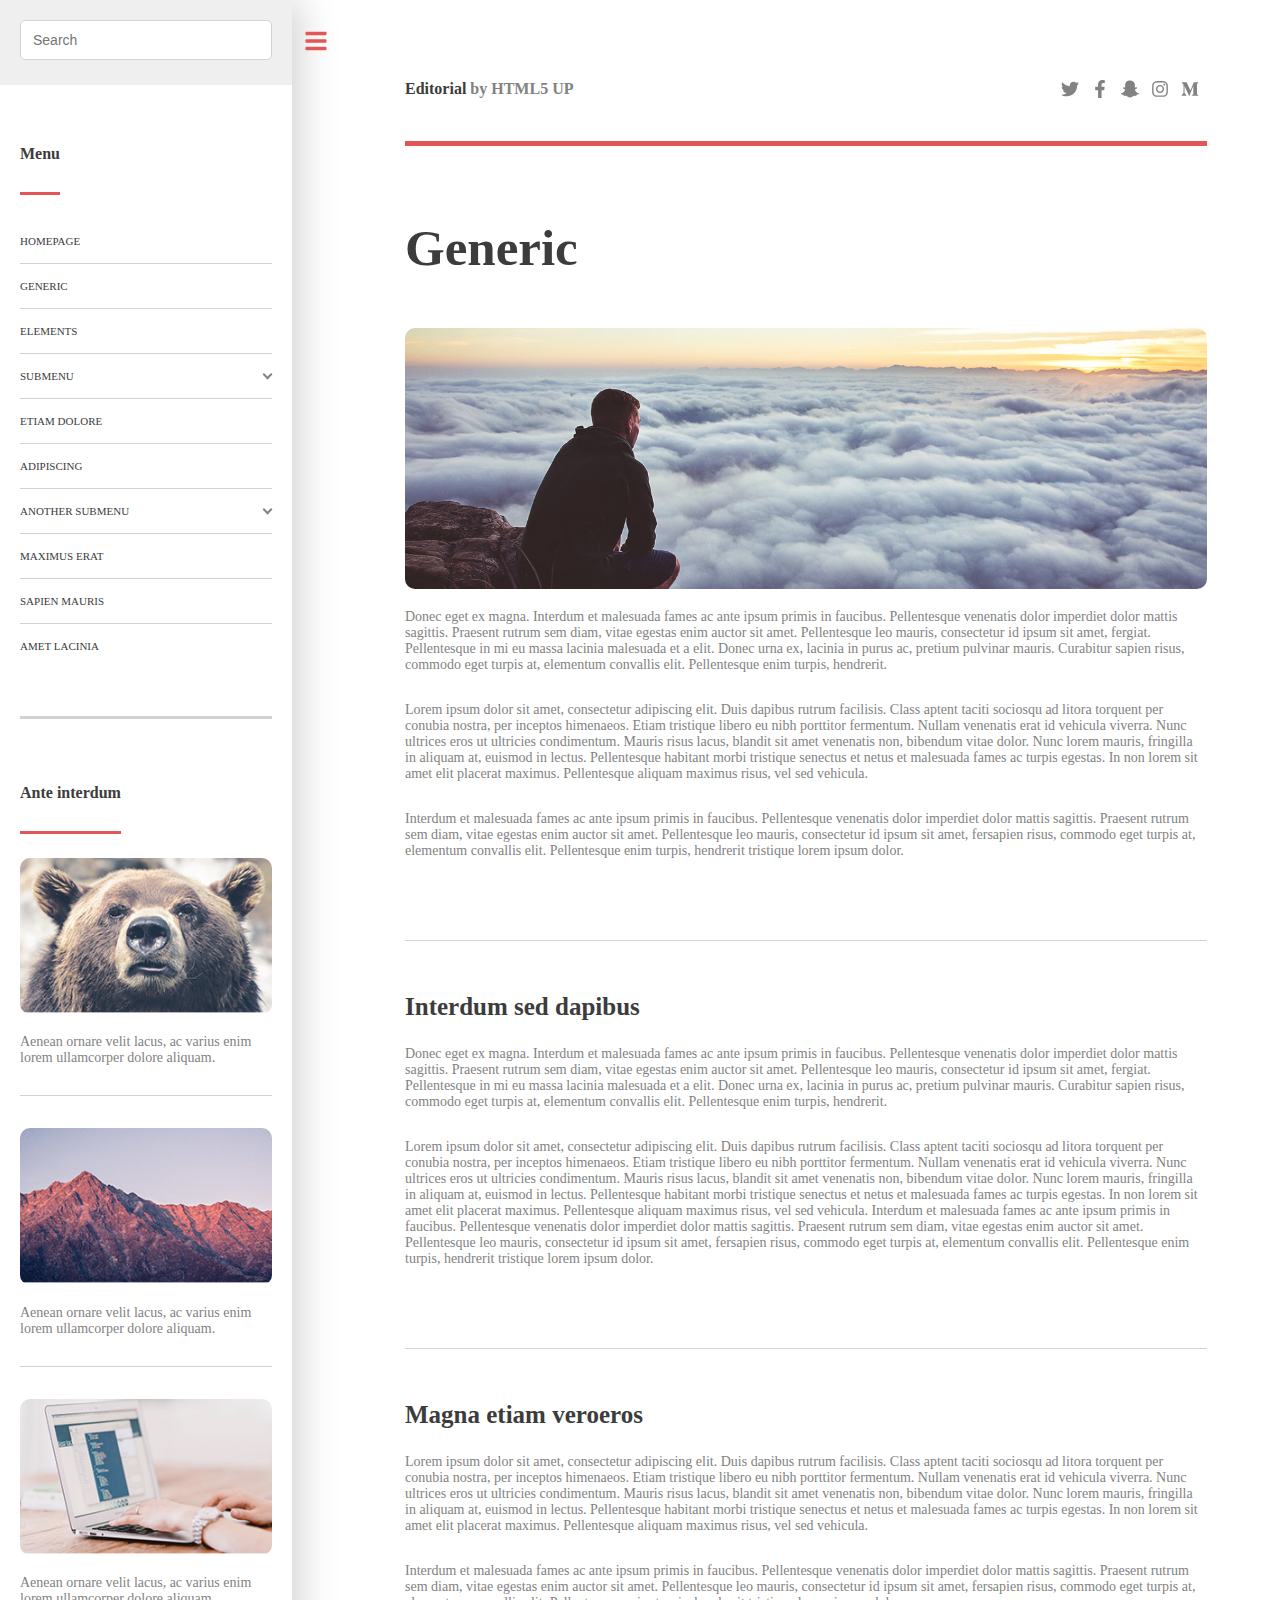
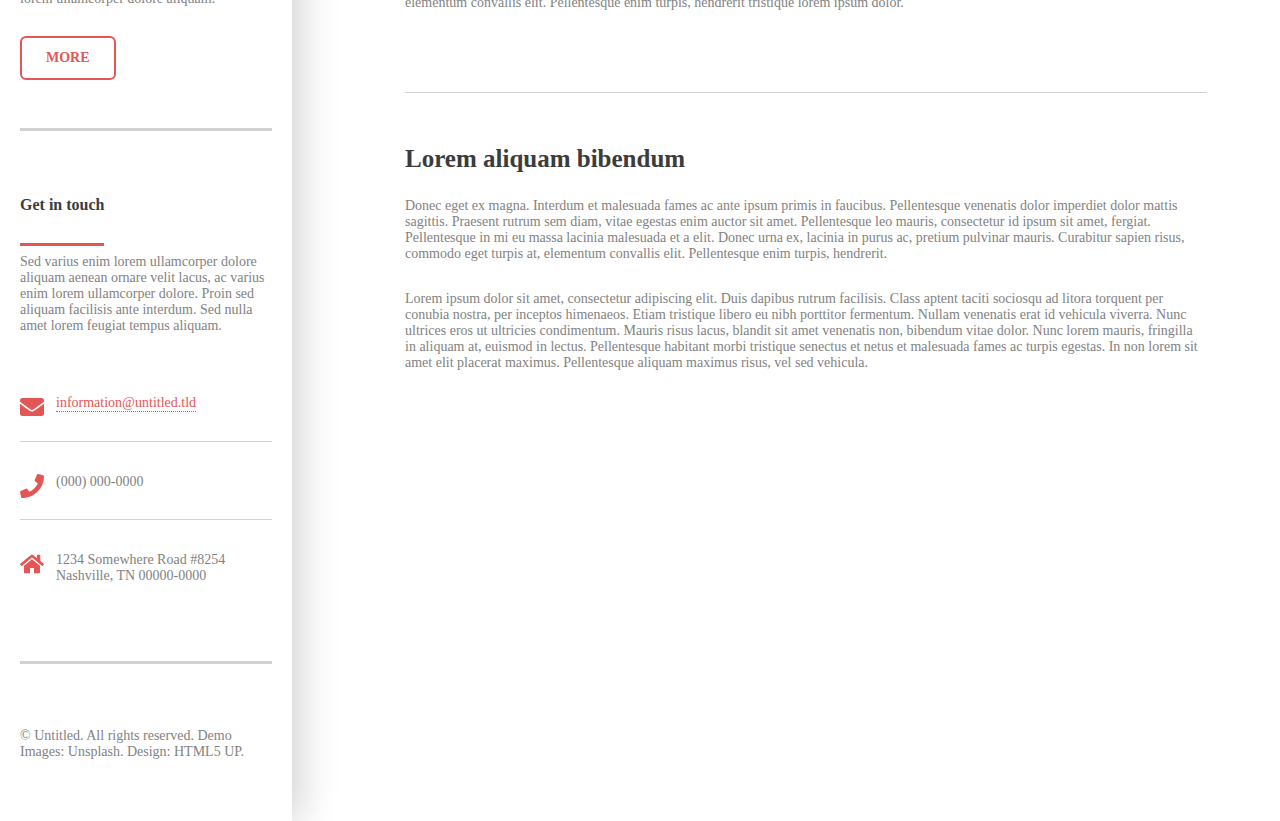
<file: generic.html>
<!DOCTYPE html>
<html>
    <head>
        <meta charset="utf-8">
        <meta name="viewport" content="width=device-width, height=device-height, initial-scale=1.0">
        <link rel="stylesheet" href="css/main.css">
        <link rel="stylesheet" href="css/element.css">
        <link rel="stylesheet" href="css/menubar.css">
        <script src="https://code.jquery.com/jquery-3.6.0.js" crossorigin="anonymous"></script>
        <script src="js/menubar.js"></script>
    </head>
    <body>
        <div>
            <header>
                <div>
                    <div class="flexcenter flexrow">
                        <p class="smalltitle titlecolor">
                            Editorial&nbsp;
                        </p>
                        <p class="smalltitle contentcolor">
                            by HTML5 UP
                        </p>
                    </div>
                    <div class="logo">
                        <svg aria-hidden="true" focusable="false" data-prefix="fab" data-icon="twitter" class="svg-inline--fa fa-twitter fa-w-16" role="img" xmlns="http://www.w3.org/2000/svg" viewBox="0 0 512 512"><path d="M459.37 151.716c.325 4.548.325 9.097.325 13.645 0 138.72-105.583 298.558-298.558 298.558-59.452 0-114.68-17.219-161.137-47.106 8.447.974 16.568 1.299 25.34 1.299 49.055 0 94.213-16.568 130.274-44.832-46.132-.975-84.792-31.188-98.112-72.772 6.498.974 12.995 1.624 19.818 1.624 9.421 0 18.843-1.3 27.614-3.573-48.081-9.747-84.143-51.98-84.143-102.985v-1.299c13.969 7.797 30.214 12.67 47.431 13.319-28.264-18.843-46.781-51.005-46.781-87.391 0-19.492 5.197-37.36 14.294-52.954 51.655 63.675 129.3 105.258 216.365 109.807-1.624-7.797-2.599-15.918-2.599-24.04 0-57.828 46.782-104.934 104.934-104.934 30.213 0 57.502 12.67 76.67 33.137 23.715-4.548 46.456-13.32 66.599-25.34-7.798 24.366-24.366 44.833-46.132 57.827 21.117-2.273 41.584-8.122 60.426-16.243-14.292 20.791-32.161 39.308-52.628 54.253z"></path></svg>
                        <svg aria-hidden="true" focusable="false" data-prefix="fab" data-icon="facebook-f" class="svg-inline--fa fa-facebook-f fa-w-10" role="img" xmlns="http://www.w3.org/2000/svg" viewBox="0 0 320 512"><path d="M279.14 288l14.22-92.66h-88.91v-60.13c0-25.35 12.42-50.06 52.24-50.06h40.42V6.26S260.43 0 225.36 0c-73.22 0-121.08 44.38-121.08 124.72v70.62H22.89V288h81.39v224h100.17V288z"></path></svg>
                        <svg aria-hidden="true" focusable="false" data-prefix="fab" data-icon="snapchat-ghost" class="svg-inline--fa fa-snapchat-ghost fa-w-16" role="img" xmlns="http://www.w3.org/2000/svg" viewBox="0 0 512 512"><path d="M510.846 392.673c-5.211 12.157-27.239 21.089-67.36 27.318-2.064 2.786-3.775 14.686-6.507 23.956-1.625 5.566-5.623 8.869-12.128 8.869l-.297-.005c-9.395 0-19.203-4.323-38.852-4.323-26.521 0-35.662 6.043-56.254 20.588-21.832 15.438-42.771 28.764-74.027 27.399-31.646 2.334-58.025-16.908-72.871-27.404-20.714-14.643-29.828-20.582-56.241-20.582-18.864 0-30.736 4.72-38.852 4.72-8.073 0-11.213-4.922-12.422-9.04-2.703-9.189-4.404-21.263-6.523-24.13-20.679-3.209-67.31-11.344-68.498-32.15a10.627 10.627 0 0 1 8.877-11.069c69.583-11.455 100.924-82.901 102.227-85.934.074-.176.155-.344.237-.515 3.713-7.537 4.544-13.849 2.463-18.753-5.05-11.896-26.872-16.164-36.053-19.796-23.715-9.366-27.015-20.128-25.612-27.504 2.437-12.836 21.725-20.735 33.002-15.453 8.919 4.181 16.843 6.297 23.547 6.297 5.022 0 8.212-1.204 9.96-2.171-2.043-35.936-7.101-87.29 5.687-115.969C158.122 21.304 229.705 15.42 250.826 15.42c.944 0 9.141-.089 10.11-.089 52.148 0 102.254 26.78 126.723 81.643 12.777 28.65 7.749 79.792 5.695 116.009 1.582.872 4.357 1.942 8.599 2.139 6.397-.286 13.815-2.389 22.069-6.257 6.085-2.846 14.406-2.461 20.48.058l.029.01c9.476 3.385 15.439 10.215 15.589 17.87.184 9.747-8.522 18.165-25.878 25.018-2.118.835-4.694 1.655-7.434 2.525-9.797 3.106-24.6 7.805-28.616 17.271-2.079 4.904-1.256 11.211 2.46 18.748.087.168.166.342.239.515 1.301 3.03 32.615 74.46 102.23 85.934 6.427 1.058 11.163 7.877 7.725 15.859z"></path></svg>
                        <svg aria-hidden="true" focusable="false" data-prefix="fab" data-icon="instagram" class="svg-inline--fa fa-instagram fa-w-14" role="img" xmlns="http://www.w3.org/2000/svg" viewBox="0 0 448 512"><path d="M224.1 141c-63.6 0-114.9 51.3-114.9 114.9s51.3 114.9 114.9 114.9S339 319.5 339 255.9 287.7 141 224.1 141zm0 189.6c-41.1 0-74.7-33.5-74.7-74.7s33.5-74.7 74.7-74.7 74.7 33.5 74.7 74.7-33.6 74.7-74.7 74.7zm146.4-194.3c0 14.9-12 26.8-26.8 26.8-14.9 0-26.8-12-26.8-26.8s12-26.8 26.8-26.8 26.8 12 26.8 26.8zm76.1 27.2c-1.7-35.9-9.9-67.7-36.2-93.9-26.2-26.2-58-34.4-93.9-36.2-37-2.1-147.9-2.1-184.9 0-35.8 1.7-67.6 9.9-93.9 36.1s-34.4 58-36.2 93.9c-2.1 37-2.1 147.9 0 184.9 1.7 35.9 9.9 67.7 36.2 93.9s58 34.4 93.9 36.2c37 2.1 147.9 2.1 184.9 0 35.9-1.7 67.7-9.9 93.9-36.2 26.2-26.2 34.4-58 36.2-93.9 2.1-37 2.1-147.8 0-184.8zM398.8 388c-7.8 19.6-22.9 34.7-42.6 42.6-29.5 11.7-99.5 9-132.1 9s-102.7 2.6-132.1-9c-19.6-7.8-34.7-22.9-42.6-42.6-11.7-29.5-9-99.5-9-132.1s-2.6-102.7 9-132.1c7.8-19.6 22.9-34.7 42.6-42.6 29.5-11.7 99.5-9 132.1-9s102.7-2.6 132.1 9c19.6 7.8 34.7 22.9 42.6 42.6 11.7 29.5 9 99.5 9 132.1s2.7 102.7-9 132.1z"></path></svg>
                        <svg aria-hidden="true" focusable="false" data-prefix="fab" data-icon="medium-m" class="svg-inline--fa fa-medium-m fa-w-16" role="img" xmlns="http://www.w3.org/2000/svg" viewBox="0 0 512 512"><path d="M71.5 142.3c.6-5.9-1.7-11.8-6.1-15.8L20.3 72.1V64h140.2l108.4 237.7L364.2 64h133.7v8.1l-38.6 37c-3.3 2.5-5 6.7-4.3 10.8v272c-.7 4.1 1 8.3 4.3 10.8l37.7 37v8.1H307.3v-8.1l39.1-37.9c3.8-3.8 3.8-5 3.8-10.8V171.2L241.5 447.1h-14.7L100.4 171.2v184.9c-1.1 7.8 1.5 15.6 7 21.2l50.8 61.6v8.1h-144v-8L65 377.3c5.4-5.6 7.9-13.5 6.5-21.2V142.3z"></path></svg>
                    </div>
                </div>
            </header>
            <section>
                <article>
                    <h1>Generic</h1>
                    <img class="borderradius" style="width: 100%;" src="image/pic11.jpg">
                    <div>
                        <p>Donec eget ex magna. Interdum et malesuada fames ac ante ipsum primis in faucibus. Pellentesque venenatis dolor imperdiet dolor mattis sagittis. Praesent rutrum sem diam, vitae egestas enim auctor sit amet. Pellentesque leo mauris, consectetur id ipsum sit amet, fergiat. Pellentesque in mi eu massa lacinia malesuada et a elit. Donec urna ex, lacinia in purus ac, pretium pulvinar mauris. Curabitur sapien risus, commodo eget turpis at, elementum convallis elit. Pellentesque enim turpis, hendrerit.</p>
                        <p>Lorem ipsum dolor sit amet, consectetur adipiscing elit. Duis dapibus rutrum facilisis. Class aptent taciti sociosqu ad litora torquent per conubia nostra, per inceptos himenaeos. Etiam tristique libero eu nibh porttitor fermentum. Nullam venenatis erat id vehicula viverra. Nunc ultrices eros ut ultricies condimentum. Mauris risus lacus, blandit sit amet venenatis non, bibendum vitae dolor. Nunc lorem mauris, fringilla in aliquam at, euismod in lectus. Pellentesque habitant morbi tristique senectus et netus et malesuada fames ac turpis egestas. In non lorem sit amet elit placerat maximus. Pellentesque aliquam maximus risus, vel sed vehicula.</p>
                        <p>Interdum et malesuada fames ac ante ipsum primis in faucibus. Pellentesque venenatis dolor imperdiet dolor mattis sagittis. Praesent rutrum sem diam, vitae egestas enim auctor sit amet. Pellentesque leo mauris, consectetur id ipsum sit amet, fersapien risus, commodo eget turpis at, elementum convallis elit. Pellentesque enim turpis, hendrerit tristique lorem ipsum dolor.</p>
                    </div>
                </article>
                <article>
                    <div>
                        <h2>Interdum sed dapibus</h2>
                        <p>Donec eget ex magna. Interdum et malesuada fames ac ante ipsum primis in faucibus. Pellentesque venenatis dolor imperdiet dolor mattis sagittis. Praesent rutrum sem diam, vitae egestas enim auctor sit amet. Pellentesque leo mauris, consectetur id ipsum sit amet, fergiat. Pellentesque in mi eu massa lacinia malesuada et a elit. Donec urna ex, lacinia in purus ac, pretium pulvinar mauris. Curabitur sapien risus, commodo eget turpis at, elementum convallis elit. Pellentesque enim turpis, hendrerit.</p>
                        <p>Lorem ipsum dolor sit amet, consectetur adipiscing elit. Duis dapibus rutrum facilisis. Class aptent taciti sociosqu ad litora torquent per conubia nostra, per inceptos himenaeos. Etiam tristique libero eu nibh porttitor fermentum. Nullam venenatis erat id vehicula viverra. Nunc ultrices eros ut ultricies condimentum. Mauris risus lacus, blandit sit amet venenatis non, bibendum vitae dolor. Nunc lorem mauris, fringilla in aliquam at, euismod in lectus. Pellentesque habitant morbi tristique senectus et netus et malesuada fames ac turpis egestas. In non lorem sit amet elit placerat maximus. Pellentesque aliquam maximus risus, vel sed vehicula. Interdum et malesuada fames ac ante ipsum primis in faucibus. Pellentesque venenatis dolor imperdiet dolor mattis sagittis. Praesent rutrum sem diam, vitae egestas enim auctor sit amet. Pellentesque leo mauris, consectetur id ipsum sit amet, fersapien risus, commodo eget turpis at, elementum convallis elit. Pellentesque enim turpis, hendrerit tristique lorem ipsum dolor.</p>
                    </div>
                </article>
                <article>
                    <div>
                        <h2>Magna etiam veroeros</h2>
                        <p>Lorem ipsum dolor sit amet, consectetur adipiscing elit. Duis dapibus rutrum facilisis. Class aptent taciti sociosqu ad litora torquent per conubia nostra, per inceptos himenaeos. Etiam tristique libero eu nibh porttitor fermentum. Nullam venenatis erat id vehicula viverra. Nunc ultrices eros ut ultricies condimentum. Mauris risus lacus, blandit sit amet venenatis non, bibendum vitae dolor. Nunc lorem mauris, fringilla in aliquam at, euismod in lectus. Pellentesque habitant morbi tristique senectus et netus et malesuada fames ac turpis egestas. In non lorem sit amet elit placerat maximus. Pellentesque aliquam maximus risus, vel sed vehicula.</p>
                        <p>Interdum et malesuada fames ac ante ipsum primis in faucibus. Pellentesque venenatis dolor imperdiet dolor mattis sagittis. Praesent rutrum sem diam, vitae egestas enim auctor sit amet. Pellentesque leo mauris, consectetur id ipsum sit amet, fersapien risus, commodo eget turpis at, elementum convallis elit. Pellentesque enim turpis, hendrerit tristique lorem ipsum dolor.</p>
                    </div>
                </article>
                <article>
                    <div>
                        <h2>Lorem aliquam bibendum</h2>
                        <p>Donec eget ex magna. Interdum et malesuada fames ac ante ipsum primis in faucibus. Pellentesque venenatis dolor imperdiet dolor mattis sagittis. Praesent rutrum sem diam, vitae egestas enim auctor sit amet. Pellentesque leo mauris, consectetur id ipsum sit amet, fergiat. Pellentesque in mi eu massa lacinia malesuada et a elit. Donec urna ex, lacinia in purus ac, pretium pulvinar mauris. Curabitur sapien risus, commodo eget turpis at, elementum convallis elit. Pellentesque enim turpis, hendrerit.</p>
                        <p>Lorem ipsum dolor sit amet, consectetur adipiscing elit. Duis dapibus rutrum facilisis. Class aptent taciti sociosqu ad litora torquent per conubia nostra, per inceptos himenaeos. Etiam tristique libero eu nibh porttitor fermentum. Nullam venenatis erat id vehicula viverra. Nunc ultrices eros ut ultricies condimentum. Mauris risus lacus, blandit sit amet venenatis non, bibendum vitae dolor. Nunc lorem mauris, fringilla in aliquam at, euismod in lectus. Pellentesque habitant morbi tristique senectus et netus et malesuada fames ac turpis egestas. In non lorem sit amet elit placerat maximus. Pellentesque aliquam maximus risus, vel sed vehicula.</p>
                    </div>
                </article>
            </section>
        </div>
        <aside class="active">
            <a class="hamburger">
                <div>
                    <svg aria-hidden="true" focusable="false" data-prefix="fas" data-icon="bars" class="svg-inline--fa fa-bars fa-w-14" role="img" xmlns="http://www.w3.org/2000/svg" viewBox="0 0 448 512"><path d="M16 132h416c8.837 0 16-7.163 16-16V76c0-8.837-7.163-16-16-16H16C7.163 60 0 67.163 0 76v40c0 8.837 7.163 16 16 16zm0 160h416c8.837 0 16-7.163 16-16v-40c0-8.837-7.163-16-16-16H16c-8.837 0-16 7.163-16 16v40c0 8.837 7.163 16 16 16zm0 160h416c8.837 0 16-7.163 16-16v-40c0-8.837-7.163-16-16-16H16c-8.837 0-16 7.163-16 16v40c0 8.837 7.163 16 16 16z"></path></svg>
                </div>
            </a>
            <div class="scrollable">
                <div class="forming">
                    <div class="formback"></div>
                    <div class="inputbox">
                        <form>
                            <input type="text" id="search" name="search" placeholder="Search">
                        </form>
                    </div>
                </div>
                <div class="sidecontent">
                    <h1>
                        Menuㅤ
                    </h1>
                    <ul class="contentlist">
                        <li>
                            <a class="subtitle" href="index.html">
                                HOMEPAGE
                            </a>
                        </li>
                        <li>
                            <a class="subtitle" href="generic.html">
                                GENERIC
                            </a>
                        </li>
                        <li>
                            <a class="subtitle" href="element.html">
                                ELEMENTS
                            </a>
                        </li>
                        <li>
                            <div>
                                <div class="subtitle">
                                    <div>SUBMENU</div>
                                    <div class="arrow"></div>
                                    <ul class="listbox">
                                        <li>
                                            <a href="">
                                                LOREM DOLOR
                                            </a>
                                        </li>
                                        <li>
                                            <a href="">
                                                IPSUM ADIPISCING
                                            </a>
                                        </li>
                                        <li>
                                            <a href="">
                                                TEMPUS MAGNA
                                            </a>
                                        </li>
                                        <li>
                                            <a href="">
                                                FEUGIAT VEROEROS
                                            </a>
                                        </li>
                                    </ul>
                                </div>
                            </div>
                        </li>
                        <li>
                            <a class="subtitle" href="">
                                ETIAM DOLORE
                            </a>
                        </li>
                        <li>
                            <a class="subtitle" href="">
                                ADIPISCING
                            </a>
                        </li>
                        <li>
                            <div>
                                <div class="subtitle">
                                    <div>ANOTHER SUBMENU</div>
                                    <div class="arrow"></div>
                                    <ul  class="listbox">
                                        <li>
                                            <a href="">
                                                LOREM DOLOR
                                            </a>
                                        </li>
                                        <li>
                                            <a href="">
                                                IPSUM ADIPISCING
                                            </a>
                                        </li>
                                        <li>
                                            <a href="">
                                                TEMPUS MAGNA
                                            </a>
                                        </li>
                                        <li>
                                            <a href="">
                                                FEUGIAT VEROEROS
                                            </a>
                                        </li>
                                    </ul>
                                </div>
                            </div>
                        </li>
                        <li>
                            <a class="subtitle" href="">
                                MAXIMUS ERAT
                            </a>
                        </li>
                        <li>
                            <a class="subtitle" href="">
                                SAPIEN MAURIS
                            </a>
                        </li>
                        <li>
                            <a class="subtitle" href="">
                                AMET LACINIA
                            </a>
                        </li>
                    </ul>
                    <h1>
                        Ante interdumㅤ
                    </h1>
                    <article class="contentlist">
                        <div class="sideitem">
                            <a href="" class="borderradius">
                                <img src="image/pic07.jpg">
                            </a>
                            <p>
                                Aenean ornare velit lacus, ac varius enim lorem ullamcorper dolore aliquam.
                            </p>
                        </div>
                        <div class="sideitem">
                            <a href="" class="borderradius">
                                <img src="image/pic08.jpg">
                            </a>
                            <p>
                                Aenean ornare velit lacus, ac varius enim lorem ullamcorper dolore aliquam.
                            </p>
                        </div>
                        <div class="sideitem">
                            <a href="" class="borderradius">
                                <img src="image/pic09.jpg">
                            </a>
                            <p>
                                Aenean ornare velit lacus, ac varius enim lorem ullamcorper dolore aliquam.
                            </p>
                        </div>
                        <div class="redbtn">
                            MORE
                        </div>
                    </article>
                    <h1>
                        Get in touchㅤ
                    </h1>
                    <article class="contentlist">
                        <p>Sed varius enim lorem ullamcorper dolore aliquam aenean ornare velit lacus, ac varius enim lorem ullamcorper dolore. Proin sed aliquam facilisis ante interdum. Sed nulla amet lorem feugiat tempus aliquam.</p>
                        <div class="notopborder sideitem flexstart">
                            <svg aria-hidden="true" focusable="false" data-prefix="fas" data-icon="envelope" class="svg-inline--fa fa-envelope fa-w-16" role="img" xmlns="http://www.w3.org/2000/svg" viewBox="0 0 512 512"><path d="M502.3 190.8c3.9-3.1 9.7-.2 9.7 4.7V400c0 26.5-21.5 48-48 48H48c-26.5 0-48-21.5-48-48V195.6c0-5 5.7-7.8 9.7-4.7 22.4 17.4 52.1 39.5 154.1 113.6 21.1 15.4 56.7 47.8 92.2 47.6 35.7.3 72-32.8 92.3-47.6 102-74.1 131.6-96.3 154-113.7zM256 320c23.2.4 56.6-29.2 73.4-41.4 132.7-96.3 142.8-104.7 173.4-128.7 5.8-4.5 9.2-11.5 9.2-18.9v-19c0-26.5-21.5-48-48-48H48C21.5 64 0 85.5 0 112v19c0 7.4 3.4 14.3 9.2 18.9 30.6 23.9 40.7 32.4 173.4 128.7 16.8 12.2 50.2 41.8 73.4 41.4z"></path></svg>
                            <p><a href="">information@untitled.tld</a></p>
                        </div>
                        <div class="sideitem flexstart">
                            <svg aria-hidden="true" focusable="false" data-prefix="fas" data-icon="phone" class="svg-inline--fa fa-phone fa-w-16" role="img" xmlns="http://www.w3.org/2000/svg" viewBox="0 0 512 512"><path d="M493.4 24.6l-104-24c-11.3-2.6-22.9 3.3-27.5 13.9l-48 112c-4.2 9.8-1.4 21.3 6.9 28l60.6 49.6c-36 76.7-98.9 140.5-177.2 177.2l-49.6-60.6c-6.8-8.3-18.2-11.1-28-6.9l-112 48C3.9 366.5-2 378.1.6 389.4l24 104C27.1 504.2 36.7 512 48 512c256.1 0 464-207.5 464-464 0-11.2-7.7-20.9-18.6-23.4z"></path></svg>
                            <p>(000) 000-0000</p>
                        </div>
                        <div class="sideitem flexstart">
                            <svg aria-hidden="true" focusable="false" data-prefix="fas" data-icon="home" class="svg-inline--fa fa-home fa-w-18" role="img" xmlns="http://www.w3.org/2000/svg" viewBox="0 0 576 512"><path d="M280.37 148.26L96 300.11V464a16 16 0 0 0 16 16l112.06-.29a16 16 0 0 0 15.92-16V368a16 16 0 0 1 16-16h64a16 16 0 0 1 16 16v95.64a16 16 0 0 0 16 16.05L464 480a16 16 0 0 0 16-16V300L295.67 148.26a12.19 12.19 0 0 0-15.3 0zM571.6 251.47L488 182.56V44.05a12 12 0 0 0-12-12h-56a12 12 0 0 0-12 12v72.61L318.47 43a48 48 0 0 0-61 0L4.34 251.47a12 12 0 0 0-1.6 16.9l25.5 31A12 12 0 0 0 45.15 301l235.22-193.74a12.19 12.19 0 0 1 15.3 0L530.9 301a12 12 0 0 0 16.9-1.6l25.5-31a12 12 0 0 0-1.7-16.93z"></path></svg>
                            <p>1234 Somewhere Road #8254<br>
                                Nashville, TN 00000-0000</p>
                        </div>
                    </article>
                    <p>
                        © Untitled. All rights reserved. Demo Images: Unsplash. Design: HTML5 UP.
                    </p>
                </div>
            </div>
        </aside>
    </body>
</html>
</file>
<file: css/main.css>
@import url('https://fonts.googleapis.com/css?family=Roboto+Condensed');
*{
    -ms-user-drag: none;
    -ms-user-select: none; 
    -webkit-user-drag: none;
    -webkit-user-select: none; 
    -khtml-user-drag: none;
    -khtml-user-select: none; 
    user-select:none;
}

:root{
    --main-color-hover: rgb(230, 117, 117);
    --main-color: rgb(228, 86, 86);
    --main-color-select: rgb(224, 62, 62);
    --main-font-color-50: rgba(210, 210, 210, 0.5);
    --main-font-color: rgb(210, 210, 210);
    --title-font-color: rgb(60, 60, 60);
    --content-font-color: rgb(130, 130, 130);
}

body{ 
    margin: 0;
    padding: 0;
}

body>div{
    position: absolute;
    display: flex;
    display: -webkit-flex;
    flex-direction: row;
    -webkit-flex-direction: row;
    flex-wrap: wrap;
    -webkit-flex-wrap: wrap;
    top: 0px;
    right: 0px;
    bottom: 0;
    transition: ease-in-out 0.5s;
    -webkit-transition: ease-in-out 0.5s;
}


a {
    display: block;
    text-decoration: none;
    border: none;
    outline: none;
}
p>a{
    display:inherit;
    width: fit-content;
    color: var(--main-color);
    border-bottom: dotted 1px;
}
strong, b{
    font-weight: 600;
}
em, i{
    font-style: italic;
}
form input{
    border: 0;
}
code{
    display: inline-block;
    padding: 4px 10px;
    margin: 0px 10px;
    border: 1px solid var(--main-font-color);
    border-radius: 5px;
}

p{
    margin-block-end: 0;
    margin-block-start: 0;
}

@media all and (min-width:1150px){
    .wrap{
        width: 1260px;
    }
}

:focus-visible{
    outline: 0;
}

.flexrow{
    display: flex;
    display: -webkit-flex;
    flex-direction: row;
    -webkit-flex-direction: row;
}
.flexcolumn{
    display: flex;
    display: -webkit-flex;
    flex-direction: column;
    -webkit-flex-direction: column;
}
.flexwrap{
    flex-wrap: wrap;
    -webkit-flex-wrap: wrap;
}
.flexcenter{
    display: flex;
    display: -webkit-flex;
    align-items: center;
    -webkit-align-items: center;
}
.flexstart{
    display: flex;
    display: -webkit-flex;
    align-items: flex-start;
    -webkit-align-items: flex-start;
}
.flexbetween{
    display: flex;
    display: -webkit-flex;
    justify-content: space-between;
    -webkit-justify-content: space-between;
}
.flexaround{
    display: flex;
    display: -webkit-flex;
    justify-content: space-around;
    -webkit-justify-content: space-around;
}
.flexevenly{
    display: flex;
    display: -webkit-flex;
    justify-content: space-evenly;
    -webkit-justify-content: space-evenly;
}
</file>
<file: css/index.css>
section>article>h2{
    width: fit-content;
    height: 48px;
    color: var(--title-font-color);
    border-bottom: 3px solid var(--main-color);
}

.half p{
    margin-bottom: 34px;
}

article:first-child{
    padding-top: 0;
}
article:first-child, article:nth-child(2){
    border-top: 0;
}
.head{
    display: flex;
    display: -webkit-flex;
    width: 100%;
    justify-content: space-between;
    -webkit-justify-content: space-between;
    padding-bottom: 14px;
    border-bottom: 5px solid var(--main-color);
}
.head svg{
    cursor: pointer;
    padding-right: 8px;
    fill: var(--content-font-color);
    transition: 0.25s;
    -webkit-transition: 0.25s;
}
.head svg:hover{
    fill: var(--main-color);
}

.hoverred:hover p{
    cursor: pointer;
    transition: 0.5s;
    -webkit-transition: 0.5s;
    color: var(--main-color);
}

.titlecolor{
    font-weight: 600;
    color:  var(--title-font-color);
}
.contentcolor{
    font-weight: 600;
    color: var(--content-font-color);
}
.bigtitle{
    color: #3d4449;
}
.submiddletitle, .graycontent{
    color: var(--content-font-color);
}
.maincontent{
    display: flex;
    display: -webkit-flex;
    width: 100%;
}
.mainitems{
    width: 100%;
    flex: 1;
    margin-right: 0px;
}
.flex{
    display: flex;
    display: -webkit-flex;
    flex-wrap: wrap;
    -webkit-flex-wrap: wrap;
    align-content: space-between;
    -webkit-align-content: space-between;
}
.bigtitle{
    margin-top: -10px;
}
.flowhidden{
    overflow: hidden;
}
.imagecenter{
    width: 100%;
    display: flex;
    display: -webkit-flex;
    overflow: hidden;
    border-radius: 10px;
    justify-content: center;
    -webkit-justify-content: center;
    align-items: center;
    -webkit-align-items: center;
}
.f_row{
    width: 100%;
    display: flex;
    display: -webkit-flex;
    flex-wrap: wrap;
    -webkit-flex-wrap: wrap;
}
.whiteborder{
    position:relative;
}
.whiteborder:before{
    position: absolute;
    content: " ";
    top: 0px;
    left: 0px;
    right: 0px;
    bottom: 0px;
    box-sizing: border-box;
    border: 2px solid white;
}
.items{
    position: relative;
    display: flex;
    display: -webkit-flex;
    margin-top: 4em;
    margin-bottom: 2em;
    margin-right: 0px;
}
.items svg{
    position: absolute;
}
.items .emerald{
    position: absolute;
    transform: translate(1em) rotate(45deg);
    -webkit-transform: translate(1em) rotate(45deg);
    border: 2px solid var(--main-font-color);
}
.grid_items{
    box-sizing: border-box;
    margin-left: -0.01px;
    margin-right: -0.01px;
    border: 0.5px solid var(--main-font-color-50);
}
.flex1{
    display: flex;
    display: -webkit-flex;
    align-items: center;
    -webkit-align-items: center;
}
.flex2{
    display: flex;
    display: -webkit-flex;
    flex-direction: column;
    -webkit-flex-direction: column;
}
div.flex2{
    padding-left: 1.5em;
    padding-right: 1.5em;
}
p.flex1{
    color: var(--title-font-color);
    font-size: 1.25em;
    font-weight: 700;
    line-height: 1.5;
}
p.flex2{
    display: block;
    margin-block-start: 1em;
    margin-block-end: 1em;
    font-size: 17px;
}

@media all and (min-width:1680px){
    body>div.active{
        width: calc(100% - 208px);
    }
    body>div{
        width: calc(100% - 405px - 208px);
        padding-left: 104px;
        padding-right: 104px;
    }
    article{
        padding-top: 52px;
    }
    .head{
        padding-top: 100px;
    }
    .head svg{
        width: 22px;
        height: 22px;
    }
    .smalltitle {
        font-size: 19px;
    }
    .bigtitle{
        font-size: 70px;
    }
    .items{
        width: 50%;
    }
    .items svg{
        width: 3em;
        height: 3em;
        transform: translate(3.5em);
        -webkit-transform: translate(3.5em);
    }
    .items .emerald{
        width: 8em;
        height: 8em;
    }
    .flex1{
        flex: 1;
    }
    .flex2{
        flex: 2;
    }
    .grid_items{
        width: 33.3%;
    }
    .gridspace{
        padding: 48px 34px 56px 34px;
    }
    .grid_items:nth-child(1)>.gridspace, .grid_items:nth-child(4)>.gridspace{
        padding-left: 0px;
        padding-right: 68px;
    }
    .grid_items:nth-child(3)>.gridspace, .grid_items:nth-child(6)>.gridspace{
        padding-left: 68px;
        padding-right: 0px;
    }
    .middlecontent{
        font-size: 21px;
        font-weight: 600;
        margin-bottom: 24px;
        color: var(--title-font-color);
    }
}
@media all and (min-width:1280px) and (max-width:1679px){
    body>div.active{
        width: calc(100% - 146px);
    }
    body>div{
        width: calc(100% - 332px - 146px);
        padding-left: 73px;
        padding-right: 73px;
    }
    article{
        padding-top: 37px;
    }
    .head{
        padding-top: 80px;
    }
    .head svg{
        width: 18px;
        height: 18px;
    }
    .smalltitle {
        font-size: 16px;
    }
    .bigtitle{
        font-size: 51px;
    }
    .items{
        width: 50%;
    }
    .items svg{
        width: 3em;
        height: 3em;
        transform: translate(2.5em);
        -webkit-transform: translate(2.5em);
    }
    .items .emerald{
        width: 6em;
        height: 6em;
    }
    .flex1{
        flex: 1;
    }
    .flex2{
        flex: 2;
    }
    .grid_items{
        width: 50%;
    }
    .gridspace{
        padding: 40px 34px 48px 34px;
    }
    .grid_items:nth-child(1)>.gridspace, .grid_items:nth-child(3)>.gridspace,
    .grid_items:nth-child(5)>.gridspace{
        padding-left: 0px;
        padding-right: 48px;
    }
    .grid_items:nth-child(2)>.gridspace, .grid_items:nth-child(4)>.gridspace,
    .grid_items:nth-child(6)>.gridspace{
        padding-left: 48px;
        padding-right: 0px;
    }
    .middlecontent{
        font-size: 21px;
        font-weight: 600;
        margin-bottom: 24px;
        color: var(--title-font-color);
    }
}
@media all and (max-width:1279px){
    body>div.active{
        width: calc(100% - 106px);
    }
    body>div{
        width: calc(100% - 332px - 106px);
        padding-left: 53px;
        padding-right: 53px;
    }
    article{
        padding-top: 27px;
    }
    .head{
        padding-top: 80px;
    }
    .head svg{
        width: 16px;
        height: 16px;
    }
    .smalltitle {
        font-size: 15px;
    }
    .bigtitle{
        font-size: 46px;
    }
    .items{
        width: 50%;
    }
    .items svg{
        width: 2em;
        height: 2em;
        transform: translate(2.5em);
        -webkit-transform: translate(2.5em);
    }
    .items .emerald{
        width: 5em;
        height: 5em;
    }
    .flex1{
        flex: 1;
    }
    .flex2{
        flex: 3;
    }
    .grid_items{
        width: 50%;
    }
    .gridspace{
        padding: 20px 17px 20px 17px;
    }
    .grid_items:nth-child(1)>.gridspace, .grid_items:nth-child(3)>.gridspace,
    .grid_items:nth-child(5)>.gridspace{
        padding-left: 0px;
        padding-right: 24px;
    }
    .grid_items:nth-child(2)>.gridspace, .grid_items:nth-child(4)>.gridspace,
    .grid_items:nth-child(6)>.gridspace{
        padding-left: 24px;
        padding-right: 0px;
    }
}
@media all and (max-width:980px){
    body>div.active{
        width: calc(100% - 106px);
    }
    body>div{
        width: calc(100% - 332px - 106px);
        padding-left: 53px;
        padding-right: 53px;
    }
    .head{
        padding-top: 80px;
    }
    .head svg{
        width: 16px;
        height: 16px;
    }
    .smalltitle {
        font-size: 15px;
    }
    .bigtitle{
        font-size: 43px;
    }
    .submiddletitle{
        font-size: 13px;
    }
    .graycontent{
        font-size: 13px;
    }
    .items{
        width: 100%;
    }
    .items svg{
        width: 2em;
        height: 2em;
        transform: translate(2.5em);
        -webkit-transform: translate(2.5em);
    }
    .items .emerald{
        width: 5em;
        height: 5em;
    }
    .flex1{
        flex: 1;
    }
    .flex2{
        flex: 4;
    }
    .grid_items{
        width: 50%;
    }
}
@media all and (max-width:920px){
    body>div.active{
        width: calc(100% - 106px);
    }
    body>div{
        width: calc(100% - 332px - 106px);
        padding-left: 53px;
        padding-right: 53px;
    }
    .head{
        padding-top: 80px;
    }
    .head svg{
        width: 16px;
        height: 16px;
    }
    .bigtitle{
        font-size: 43px;
        margin-bottom: 16px;
    }
    .submiddletitle{
        font-size: 13px;
        margin-bottom: 16px;
    }
    .graycontent{
        font-size: 13px;
    }
    .items{
        width: 100%;
    }
    .items svg{
        width: 2.4em;
        height: 2.4em;
        transform: translate(2.2em);
        -webkit-transform: translate(2.2em);
    }
    .items .emerald{
        width: 4.5em;
        height: 4.5em;
    }
    .flex1{
        flex: 1;
    }
    .flex2{
        flex: 4;
    }
    p.flex1{
        margin-bottom: 0px;
        font-size: 1.1em;
    }
    p.flex2{
        font-size: 13px;
    }
    .grid_items{
        width: 50%;
    }
    .maincontent{
        flex-direction: column-reverse;
        -webkit-flex-direction: column-reverse;
    }
    .imagecenter{
        height: 333px;
    }
    .imagecenter img{
        transform: scale(1.1);
        -webkit-transform: scale(1.1);
    }
    .mainitems{
        flex-direction: column;
        -webkit-flex-direction: column;
    }
    .mainitems:last-child{
        padding-bottom: 32px;
    }
}
@media all and (max-width:736px){
    body>div.active{
        width: calc(100% - 52px);
    }
    body>div{
        width: calc(100% - 332px - 52px);
        padding-left: 26px;
        padding-right: 26px;
    }
    .head{
        padding-top: 80px;
    }
    .head svg{
        width: 16px;
        height: 16px;
    }
    .bigtitle{
        font-size: 26px;
    }
    .submiddletitle{
        font-size: 13px;
    }
    .graycontent{
        font-size: 13px;
    }
    .items{
        flex-direction: column;
        margin-bottom: 0px;
        width: 100%;
    }
    .items>div.flex2{
        padding-right: 0px;
        padding-left: 0px;
    }
    p.flex1{
        margin-bottom: 0px;
        padding-top: 64px;
        font-size: 1.1em;
    }
    p.flex2{
        font-size: 13px;
    }
    .items svg{
        width: 1.5em;
        height: 1.5em;
        transform: translate(1.8em);
        -webkit-transform: translate(1.8em);
    }
    .items .emerald{
        width: 3em;
        height: 3em;
    }
    .flex1{
        flex: 1;
    }
    .flex2{
        flex: 4;
    }
    .grid_items{
        width: 100%;
    }
    .gridspace{
        padding: 24px 0px 24px 0px;
    }
    .maincontent{
        flex-direction: column-reverse;
        -webkit-flex-direction: column-reverse;
    }
    .imagecenter{
        height: 333px;
    }
    .mainitems{
        flex-direction: column;
        -webkit-flex-direction: column;
    }
    .mainitems:last-child{
        padding-bottom: 32px;
    }
    div.flex2{
        padding-left: 4em;
        padding-right: 1em;
    }
    .headright{
        position: absolute;
        top: 0;
        right: 0;
        padding-top: 16px;
    }
    .gridspace{
        padding: 40px 34px 48px 34px;
    }
    .grid_items:nth-child(1)>.gridspace, .grid_items:nth-child(3)>.gridspace,
    .grid_items:nth-child(5)>.gridspace{
        padding-left: 0px;
        padding-right: 0px;
    }
    .grid_items:nth-child(2)>.gridspace, .grid_items:nth-child(4)>.gridspace,
    .grid_items:nth-child(6)>.gridspace{
        padding-left: 0px;
        padding-right: 0px;
    }
}
</file>
<file: css/element.css>
section{
    width: 100%;
}

h1, h2, h3, h4, h5{
    color: var(--title-font-color);
    font-weight: 600;
}

p{
    color: var(--content-font-color);
    font-weight: 400;
}
button{
    border: 0;
    color: transparent;
    background-color: transparent;
    padding: 4px;
}
hr{
    display: block;
    border: 0;
    border-bottom: 1px solid var(--main-font-color);
}
blockquote{
    border-left: 3px solid var(--main-font-color);
    margin-left: 0;
    padding-left: 40px;
}
thead{
    color:var(--title-font-color);
}
thead th, tbody td{
    text-align: start;
    padding: 13px;
}
ol>li{
    padding: 4px 0px 4px 4px;
}
ol{
    padding-left: 21px;
    padding-bottom: 34px;
}
ul.None li{
    display: flex;
    align-items: flex-start;
    -webkit-align-items: flex-start;
    flex-wrap: wrap;
    -webkit-flex-wrap: wrap;
    border: 0;
    margin-left: -14px;
}
ul.None li>.half>*{
    padding-top: 14px;
}
ul.left{
    display: flex;
    width: fit-content;
    flex-direction: row;
    justify-content: center;
    align-items: center;
}
ul.left>li{
    margin-left: 0px;
    justify-content: center;
}
ul.left>li:first-child>button{
    padding: 0px 8px 0px 0px;
}
ul.left>li>button, ul.left>li>p{
    padding: 0px 8px;
}
ul.left>li:last-child>button{
    padding: 0px 0px 0px 8px;
}
ul.left li>a{
    color: var(--main-color);
}
ul.left li>p{
    margin-bottom: 0;
}
dt{
    font-weight: 600;
}
header{
    position: relative;
    width: 100%;
    padding-bottom: 0;
    padding-top: 0;
}
.logo svg{
    cursor: pointer;
    padding-right: 8px;
    fill: var(--content-font-color);
    transition: 0.25s;
    -webkit-transition: 0.25s;
}
.logo svg:hover{
    fill: var(--main-color);
}
header>div{
    display: flex;
    display: -webkit-flex;
    justify-content: space-between;
    -webkit-justify-content: space-between;
    padding-bottom: 14px;
    border-bottom: 5px solid var(--main-color);
}
header>div div:first-child:hover p{
    cursor: pointer;
    transition: 0.5s;
    -webkit-transition: 0.5s;
    color: var(--main-color);
}
article{
    color: var(--content-font-color);
    padding-bottom: 52px;
    margin-bottom: 52px;
    border-bottom: 1px solid var(--main-font-color);
}
article:last-child{
    border-bottom: 0px;
}
article>div, .subarticle{
    width: 100%;
    display: flex;
    display: -webkit-flex;
    flex-wrap: wrap;
    -webkit-flex-wrap: wrap;
}

li>.half>button{
    margin: auto auto auto 0px;
}
button.one{
    width: 100% !important;
}
button>a, input[type="submit"], input[type="reset"]{
    border: 2px solid var(--main-color);
    color: var(--main-color);
    font-weight: 600;
    border-radius: 5px;
    transition: 0.5s;
    text-align: center;
}
button>a:hover, input[type="reset"]:hover{
    background-color: rgb(250, 236, 236);
}
button>a:active, input[type="reset"]:active{
    background-color: rgb(250, 220, 220);
}
button>a.disable{
    cursor: default;
    opacity: 0.5;
}
button>a.primary, input[type="submit"]{
    background-color: var(--main-color);
    color: white;
    transition: 0.5s;
}
a:not(:first-child or :last-child){

}
button>a.primary:not(.disable):hover, input[type="submit"]:hover{
    border: 2px solid var(--main-color-hover);
    background-color: var(--main-color-hover);
}
button>a.primary:not(.disable):active, input[type="submit"]:active{
    border: 2px solid var(--main-color-select);
    background-color: var(--main-color-select);
}
button>a>svg{
    margin-right: 5px;
}
button>a.primary>svg{
    fill: white;
}
button>a.pagination{
    padding:  3px 7px;
}
button>a.noborder{
    border: 0 !important;
}
table{
    width: 100%;
    border-spacing: 0px;
    border-collapse: collapse;
}
table tr:last-child>th, table tr:nth-last-child(2)>td{
    border-bottom: 2px solid var(--main-font-color);
}
table tr>td{
    border-bottom: 1px solid var(--main-font-color);
}
table tr:last-child>td{
    border-bottom: 0;
}
table.alt>tbody>tr>td{
    border: 1px solid var(--main-font-color);
}
table.alt>thead>tr:last-child>th ,table.alt>tbody>tr:last-child>td{
    border: 0;
}

.borderradius{
    border-radius: 5px;
    -webkit-border-radius: 5px;
}
.imgleft{
    float: left;
    width: 35%;
    margin-top: 1rem;
    margin-right: 32px;
}
.imgright{
    float: right;
    width: 35%;
    margin-top: 1rem;
    margin-left: 32px;
}
.imagefit{
    width: 100%;
    padding-bottom: 16px;
}
.imagefit>div{
    width: 100%;
}
.imagefit>img{
    width: 100%;
    margin-bottom: 4%;
}
.imagefit img{
    border-radius: 5px;
    -webkit-border-radius: 5px;
}
.imagefit div img{
    margin-right: 1%;
    margin-bottom: 1%;
    width: calc(30%);
}
.subarticle ul{
    list-style: disc;
    padding-left: 17px;
    padding-bottom: 34px;
}
.subarticle ul>li{
    padding: 4px 0px 4px 8px;
    border-top: 0px;
}
.subarticle>svg{
    width: 21px;
    fill: var(--content-font-color);
}
.subarticle ul.alt{
    list-style: none;
    padding-left: 0px;
}
.subarticle ul.alt>li{
    padding: 16px 0px 16px 0px;
    border-top: 1px solid var(--main-font-color);
}
.subarticle ul.alt>li:first-child{
    border-top: 0;
}

article>div>div, .subarticle>div{
    margin-right: 36px;
}

.titlecolor{
    font-weight: 600;
    color:  var(--title-font-color);
}
.contentcolor{
    font-weight: 600;
    color: var(--content-font-color);
}
.earlyhalf{
    margin-right: 0px;
}
.box, code.pre{
    display: block;
    border-radius: 5px;
    border: 1px solid var(--main-font-color);
    padding: 2rem 2rem 0 2rem;
    margin: 0.1rem 0.1rem 2rem 0.1rem;
}
.formflex{
    display: flex;
    flex-direction: column;
    margin-left: 0;
    margin-bottom: 16px;
}
.formflex>div{
    width: 100%;
}
.formflex>ul{
    width: 100%;
    justify-content: flex-start;
}
.formflex>ul>li{
    width: fit-content;
    align-items: center;
    margin: 0px auto 0px 0px;
}
select, input, textarea{
    color: var(--content-font-color);
    font-weight: 400;
}
textarea{
    width: 92%;
}
input[type="radio"]::before{
    width: 1.5rem;
    height: 1.5rem;
    display: block;
    content: url(../svg/check-solid.svg);
    position: relative;
    top: -0.375rem;
    left: -0.375rem;
    color: white;
    background-color: white;
    border-radius: 50%;
    border:  1px solid var(--main-font-color);
}
input[type="radio"]:checked::before{
    background-color: var(--title-font-color);
    border:  1px solid var(--title-font-color);
}
input[type="checkbox"]::before{
    width: 1.5rem;
    height: 1.5rem;
    display: block;
    content: url(../svg/check-solid.svg);
    position: relative;
    top: -0.375rem;
    left: -0.375rem;
    color: white;
    background-color: white;
    border-radius: 5px;
    border:  1px solid var(--main-font-color);
}
input[type="checkbox"]:checked::before{
    background-color: var(--title-font-color);
    border:  1px solid var(--title-font-color);
}

@media all and (min-width:1680px){
    ul.None li>*{
        padding-left: 14px;
    }
    body>div.active{
        width: calc(100% - 208px);
    }
    body>div{
        width: calc(100% - 405px - 208px);
        padding-left: 104px;
        padding-right: 104px;
    }
    section{
        padding-top: 104px;
        padding-bottom: 70px;
    }
    h1{
        font-size: 70px;
        margin: 0px 0px 70px 0px;
    }
    h2{
        font-size: 30px;
        margin: 0px 0px 30px 0px;
    }
    h3{
        font-size: 21px;
        margin: 0px 0px 21px 0px;
    }
    h4{
        font-size: 19px;
        margin: 0px 0px 19px 0px;
    }
    hr{
        margin: 34px 0px;
    }
    dt{
        font-size: 14px;
        padding-bottom: 14px;
    }
    p{
        font-size: 17px;
        margin-bottom: 34px;
    }
    .formflex label, select, input, textarea{
        font-size: 17px;
    }
    header>div{
        padding-top: 100px;
    }
    header svg{
        width: 22px;
        height: 22px;
    }
    .smalltitle {
        font-size: 19px;
    }
    .one_third{
        width: calc(33.33% - 36px);
    }
    .half{
        width: calc(50% - 36px) !important;
    }
    .earlyhalf{
        width: calc(50% - 18px);
        padding-right: 18px;
    }
    .earlyhalf:last-child{
        width: calc(50% - 18px);
        padding-right: 0px;
        padding-left: 18px;
    }
    button.half{
        width: 50%;
    }
    button>a , input[type="submit"], input[type="reset"]{
       font-size: 14px;
       padding: 14px 31px 14px 31px;
    }
    button>a>svg{
        width: 14px;
    }
    button>a.large{
        font-size: 17px;
        padding: 18px 39px 18px 39px;
    }    
    button>a.large>svg{
        width: 17px;
    }
    button>a.small{
        font-size: 10px;
        padding: 10px 23px 10px 23px;
    } 
    button>a.small>svg{
        width: 10px;
    }
}
@media all and (min-width:1280px) and (max-width:1679px){
    ul.None li>*{
        padding-left: 11px;
    }
    body>div.active{
        width: calc(100% - 146px);
    }
    body>div{
        width: calc(100% - 332px - 146px);
        padding-left: 73px;
        padding-right: 73px;
    }
    section{
        padding-top: 73px;
        padding-bottom: 44px;
    }
    h1{
        font-size: 51px;
        margin: 0px 0px 51px 0px;
    }
    h2{
        font-size: 25px;
        margin: 0px 0px 25px 0px;
    }
    h3{
        font-size: 18px;
        margin: 0px 0px 18px 0px;
    }
    h4{
        font-size: 16px;
        margin: 0px 0px 16px 0px;
    }
    dt{
        font-size: 14px;
        padding-bottom: 14px;
    }
    p{
        font-size: 14px;
        margin-bottom: 29px;
    }
    .formflex label, select, input, textarea{
        font-size: 14px;
    }
    header>div{
        padding-top: 80px;
    }
    header svg{
        width: 18px;
        height: 18px;
    }
    .smalltitle {
        font-size: 16px;
    }
    .one_third{
        width: calc(33.33% - 36px);
    }
    .half{
        width: calc(50% - 36px)  !important;
    }
    .earlyhalf{
        width: calc(50% - 18px);
        padding-right: 18px;
    }
    .earlyhalf:last-child{
        width: calc(50% - 18px);
        padding-right: 0px;
        padding-left: 18px;
    }
    button.half{
        width: 50%;
    }
    button>a, input[type="submit"], input[type="reset"]{
       font-size: 11px;
       padding: 11px 26px 11px 26px;
    }
    button>a>svg{
        width: 11px;
    }
    button>a.large{
        font-size: 14px;
        padding: 15px 33px 15px 33px;
    }    
    button>a.large>svg{
        width: 14px;
    }
    button>a.small{
        font-size: 10px;
        padding: 10px 20px 10px 20px;
    } 
    button>a.small>svg{
        width: 10px;
    }
}
@media all and (max-width:1279px){
    ul.None li>*{
        padding-left: 11px;
    }
    body>div.active{
        width: calc(100% - 106px);
    }
    body>div{
        width: calc(100% - 332px - 106px);
        padding-left: 53px;
        padding-right: 53px;
    }
    section{
        padding-top: 53px;
        padding-bottom: 26px;
    }
    h1{
        font-size: 46px;
        margin: 0px 0px 46px 0px;
    }
    h2{
        font-size: 23px;
        margin: 0px 0px 23px 0px;
    }
    h3{
        font-size: 16px;
        margin: 0px 0px 16px 0px;
    }
    h4{
        font-size: 14px;
        margin: 0px 0px 14px 0px;
    }
    dt{
        font-size: 13px;
        padding-bottom: 13px;
    }
    p{
        font-size: 13px;
        margin-bottom: 26px;
    }
    .formflex label, select, input, textarea{
        font-size: 13px;
    }
    header>div{
        padding-top: 80px;
    }
    header svg{
        width: 16px;
        height: 16px;
    }
    .smalltitle {
        font-size: 15px;
    }
    .one_third{
        width: calc(33.33% - 36px);
    }
    .half{
        width: calc(50% - 36px)  !important;
    }
    .earlyhalf{
        width: calc(50% - 18px);
        padding-right: 18px;
    }
    .earlyhalf:last-child{
        width: calc(50% - 18px);
        padding-right: 0px;
        padding-left: 18px;
    }
    button.half{
        width: 50%;
    }
    button>a, input[type="submit"], input[type="reset"] {
       font-size: 10px;
       padding: 10px 26px 10px 26px;
    }
    button>a>svg{
        width: 10px;
    }
    button>a.large{
        font-size: 13px;
        padding: 14px 30px 14px 30px;
    }    
    button>a.large>svg{
        width: 13px;
    }
    button>a.small{
        font-size: 10px;
        padding: 5px 18px 5px 18px;
    } 
    button>a.small>svg{
        width: 10px;
    }
}
@media all and (min-width:921px) and (max-width:980px){
    ul.None li>*{
        padding-left: 10px;
    }
    body>div.active{
        width: calc(100% - 106px);
    }
    body>div{
        width: calc(100% - 332px - 106px);
        padding-left: 53px;
        padding-right: 53px;
    }
    h1{
        font-size: 43px;
        margin: 0px 0px 43px 0px;
    }
    button.half{
        width: 50%;
    }
    .one_third, .earlyhalf, .earlyhalf:last-child{
        width: 100%;
    }
    .earlyhalf, .earlyhalf:last-child{
        padding-right: 0px;
        padding-left: 0px;
    }
    .half{
        width: calc(49% - 36px)  !important;
    }
}
@media all and (min-width:737px) and (max-width:920px){
    ul.None li>*{
        padding-left: 9px;
    }
    body>div.active{
        width: calc(100% - 106px);
    }
    body>div{
        width: calc(100% - 332px - 106px);
        padding-left: 53px;
        padding-right: 53px;
    }
    h1{
        font-size: 40px;
        margin: 0px 0px 40px 0px;
    }
    button.half{
        width: 50%;
    }
    .one_third, .half, .earlyhalf, .earlyhalf:last-child{
        width: 100%  !important;
    }
    .earlyhalf, .earlyhalf:last-child{
        padding-right: 0px;
        padding-left: 0px;
    }
    ul.None li>.half{
        width: calc(50% - 36px);
    }
}
@media all and (max-width:736px){
    ul.None li>*{
        padding-left: 7px;
    }
    body>div.active{
        width: calc(100% - 52px);
    }
    body>div{
        width: calc(100% - 332px - 52px);
        padding-left: 26px;
        padding-right: 26px;
    }
    section{
        padding-top: 40px;
        padding-bottom: 13px;
    }
    h1{
        font-size: 26px;
        margin: 0px 0px 26px 0px;
    }
    h2{
        font-size: 20px;
        margin: 0px 0px 20px 0px;
    }
    header>div div:last-child{
        position: absolute;
        top: 0;
        right: 0;
        padding-top: 16px;
    }
    button.half{
        width: 50%;
    }
    .one_third, .half, .earlyhalf, .earlyhalf:last-child{
        width: 100%  !important;
    }
    .earlyhalf, .earlyhalf:last-child{
        padding-right: 0px;
        padding-left: 0px;
    }
}
</file>
<file: css/menubar.css>
p{
    color: var(--content-font-color);
    font-weight: 500;
}

article.contentlist{
    border-top: 0px
}

aside{
    position: absolute;
    top: 0;
    left: 0;
    padding-bottom: auto;
    margin-bottom: auto;
    display: block;
    background-color: white;
    transition: ease-in-out 0.5s;
    -webkit-transition: ease-in-out 0.5s;
}
aside article>div{
    display: block;
}
.scrollable{
    position: relative;
    top:0;
    left: 0;
    display: block;
}
.forming{
    position: relative;
}
.formback{
    position:absolute;
    background-color: #efefef;
    z-index: -1;
}

.sidecontent h1{
    width: fit-content;
    height: 48px;
    color: var(--title-font-color);
    border-bottom: 3px solid var(--main-color);
    margin-bottom: 0px;
    margin-top: 0px;
}
@media all and (min-width:1681px){
    .sidecontent h1{
        font-size: 21px;
    }
    aside{
        width: 341px;
        transform: translateX(calc(-100%));
        -webkit-transform: translateX(calc(-100%));
    }
    .scrollable{
        padding-left: 32px;
        padding-right: 32px;
    }
    .sideitem svg{
        width: 28px;
        height: 28px;
        padding-right: 14px;
    }
    .hamburger{
        width: 6rem;
        height: 109px;
        right: calc(-6rem);
        top: 0px;
    }
    .hamburger svg{
        width: 2rem;
        height: 2rem;
    }
    .formback{
        top: 0px;
        left:  -32px;
        width: calc(100% + 64px);
        height: 109px;
    }
    .forming{ 
        padding-top: 32px;
        padding-bottom: 32px;
    }
    .subtitle{
        font-size: 14px;
    }
    div.subtitle .arrow{
        top: 2px;
        right: 2px;
        height: 8px;
        width: 8px;
        border-top: 3px solid var(--content-font-color);
        border-left: 3px solid var(--content-font-color);
    }
}
@media all and (min-width:1281px) and (max-width:1680px){
    .sidecontent h1{
        font-size: 18px;
    }
    aside{
        width: 292px;
        transform: translateX(calc(-100%));
        -webkit-transform: translateX(calc(-100%));
    }
    .scrollable{
        padding-left: 20px;
        padding-right: 20px;
    }
    .sideitem svg{
        width: 24px;
        height: 24px;
        padding-right: 12px;
    }
    .hamburger{
        width: 4rem;
        height: 85px;
        right: calc(-4rem);
        top: 0px;
    }
    .hamburger svg{
        width: 1.5rem;
        height: 1.5rem;
    }
    .formback{
        top: 0px;
        left:  -20px;
        width: calc(100% + 40px);
        height: 85px;
    }
    .forming{ 
        padding-top: 20px;
        padding-bottom: 20px;
    }
    .subtitle{
        font-size: 12px;
    }
    div.subtitle .arrow{
        top: 1px;
        right: 1px;
        height: 5px;
        width: 5px;
        border-top: 2px solid var(--content-font-color);
        border-left: 2px solid var(--content-font-color);
    }
}
@media all and (min-width:768px) and (max-width:1280px){
    .sidecontent h1{
        font-size: 16px;
    }
    aside{
        width: 292px;
        transform: translateX(calc(-100%));
        -webkit-transform: translateX(calc(-100%));
    }
    aside.active{
        box-shadow: 8px 0px 36px 0 var(--main-font-color);
    }
    .scrollable{
        padding-left: 20px;
        padding-right: 20px;
    }
    .sideitem svg{
        width: 24px;
        height: 24px;
        padding-right: 12px;
    }
    .hamburger{
        width: 3rem;
        height: 85px;
        right: calc(-3rem);
        top: 0px;
    }
    .hamburger svg{
        width: 1.5rem;
        height: 1.5rem;
    }
    .formback{
        top: 0px;
        left:  -20px;
        width: calc(100% + 40px);
        height: 85px;
    }
    .forming{ 
        padding-top: 20px;
        padding-bottom: 20px;
    }
    .subtitle{
        font-size: 11px;
    }
    div.subtitle .arrow{
        top: 1px;
        right: 1px;
        height: 5px;
        width: 5px;
        border-top: 2px solid var(--content-font-color);
        border-left: 2px solid var(--content-font-color);
    }
}
@media all and (max-width:767px){
    .sidecontent h1{
        font-size: 16px;
    }
    aside{
        width: calc(375px - 5rem);
        transform: translateX(calc(-100%));
        -webkit-transform: translateX(calc(-100%));
    }
    aside.active{
        box-shadow: 8px 0px 36px 0 var(--main-font-color);
    }
    .scrollable{
        padding-left: 20px;
        padding-right: 20px;
    }
    .scrollable{
        padding-left: 20px;
    }
    .sideitem svg{
        width: 24px;
        height: 24px;
        padding-right: 12px;
    }
    .hamburger{
        width: 5rem;
        height: 60px;
        right: calc(-5rem);
        top: 0px;
    }
    .hamburger div{
        display: flex;
        display: -webkit-flex;
        justify-content: center;
        -webkit-justify-content: center;
        align-items: center;
        -webkit-align-items: center;
        width: 3.6rem;
        height: 2.7rem;
        border-radius: 5px;
        -webkit-border-radius: 5px;
        background-color: var(--main-font-color-50);
    }
    .hamburger svg{
        width: 1.2rem;
        height: 1.2rem;
        fill: var(--content-font-color);
    }
    .formback{
        top: 0px;
        left:  -20px;
        width: calc(100% + 40px);
        height: 85px;
    }
    .forming{ 
        padding-top: 20px;
        padding-bottom: 20px;
    }
    .subtitle{
        font-size: 11px;
    }
    div.subtitle .arrow{
        top: 1px;
        right: 1px;
        height: 5px;
        width: 5px;
        border-top: 2px solid var(--content-font-color);
        border-left: 2px solid var(--content-font-color);
    }
}
@media all and (max-width:385px){
    aside{
        width: calc(100% - 5rem);
        transform: translateX(calc(-100%));
        -webkit-transform: translateX(calc(-100%));
    }
}
aside.active{
    transform: translateX(0);
    -webkit-transform: translateX(0);
}

.hamburger{
    position: absolute;
    display: flex;
    display: -webkit-flex;
    cursor: pointer;
    justify-content: center;
    align-items: center;
    z-index: 200;
}
svg{
    fill: var(--main-color);
}

.forming{
    width: 100%;
    background-color: #efefef;
}
.sidecontent{
    width: 100%;
    padding-top:64px;
}
.sidecontent>p:last-child{
    padding-bottom: 32px;
}

.inputbox{
    z-index: 5;
    border: 1px solid var(--main-font-color);
    border-radius: 5px;
    -webkit-border-radius: 5px;
    background-color: white;
}

form{
    margin: 10px;
}
.formbox{
    width: 47%;
    margin: 2% 1% 2% 0px;
    padding: 2%;
    border: 1px solid var(--main-font-color);
    border-radius: 5px;
}
.formboxfull{
    margin: 2% 3% 2% 0px;
    padding: 2%;
    border: 1px solid var(--main-font-color);
    border-radius: 5px;
}
.formbox:focus-visible{
    padding: calc(2% - 1px);
    border: 2px solid var(--main-color);
}
.contentlist{
    padding-top: 8px;
    padding-bottom: 48px;
    margin-bottom: 64px;
    border-bottom: 3px solid var(--main-font-color);
}

ul{
    width: 100%;
    list-style: none;
    padding-left: 0px;
}

ul>li{
    width: 100%;
    border-top: 1px solid var(--main-font-color);
    padding: 16px 0px 16px 0px;
}

ul>li:first-child{
    border-top: 0;
}

.subtitle{
    cursor: pointer;
    position: relative;
    width: 100%;
    transition: 0.25s;
    -webkit-transition: 0.25s;
    color: var(--title-font-color);
}

div.subtitle .arrow{
    display: block;
    font-size: 0;
    content: attr(data-before);
    position: absolute;
    transform: rotate(225deg);
    -webkit-transform: rotate(225deg);
    transition: 0.25s;
    -webkit-transition: 0.25s;
}

div.subtitle .listbox{
    display: none;
}
div.subtitle .listbox.active{
    display: block;
}

.subtitle:hover{
    color: var(--main-color);
}

ul ul{
    margin-top: 12px;
    margin-left: 16px;
}

ul ul>li{
    border-top: 0;
    padding: 12px 0px 12px 0px;
}

ul ul>li a{
    transition: 0.25s;
    -webkit-transition: 0.25s;
    font-size: 12px;
    color: var(--content-font-color);
}

.sideitem{
    border-top: 1px solid var(--main-font-color);
    padding-top: 32px;
}

.sideitem:first-child{
    border-top: 0;
    padding-top: 16px;
}

.notopborder{
    border-top: 0;
    flex-wrap: nowrap !important;
    -webkit-flex-wrap: nowrap !important;
}

.borderradius{
    display: block;
    overflow: hidden;
    border-radius: 10px;
    -webkit-border-radius: 10px;
    position: relative;
    margin-bottom: 20px;
}
.borderradius img{
    width: 100%;
    transform: scale(1.03125);
    -webkit-transform: scale(1.03125);
    transition: 0.25s;
    -webkit-transition: 0.25s;
    height: fit-content;
}
.borderradius img:hover{
    transform: scale(1.0625);
    -webkit-transform: scale(1.0625);
}

.redbtn{
    width:fit-content;
    border: 2px solid var(--main-color);
    border-radius: 6px;
    -webkit-border-radius: 6px;
    font-size: 14px;
    font-weight: 600;
    color: var(--main-color);
    padding: 12px 24px 12px 24px;
    background-color: white;
    transition: 0.25s;
    -webkit-transition: 0.25s;
}
.redbtn:hover{
    background-color: rgb(250, 236, 236);
}
.redbtn:active{
    background-color: rgb(250, 200, 200);
}

.dotdecoration{
    text-decoration: dotted underline;
}
</file>
